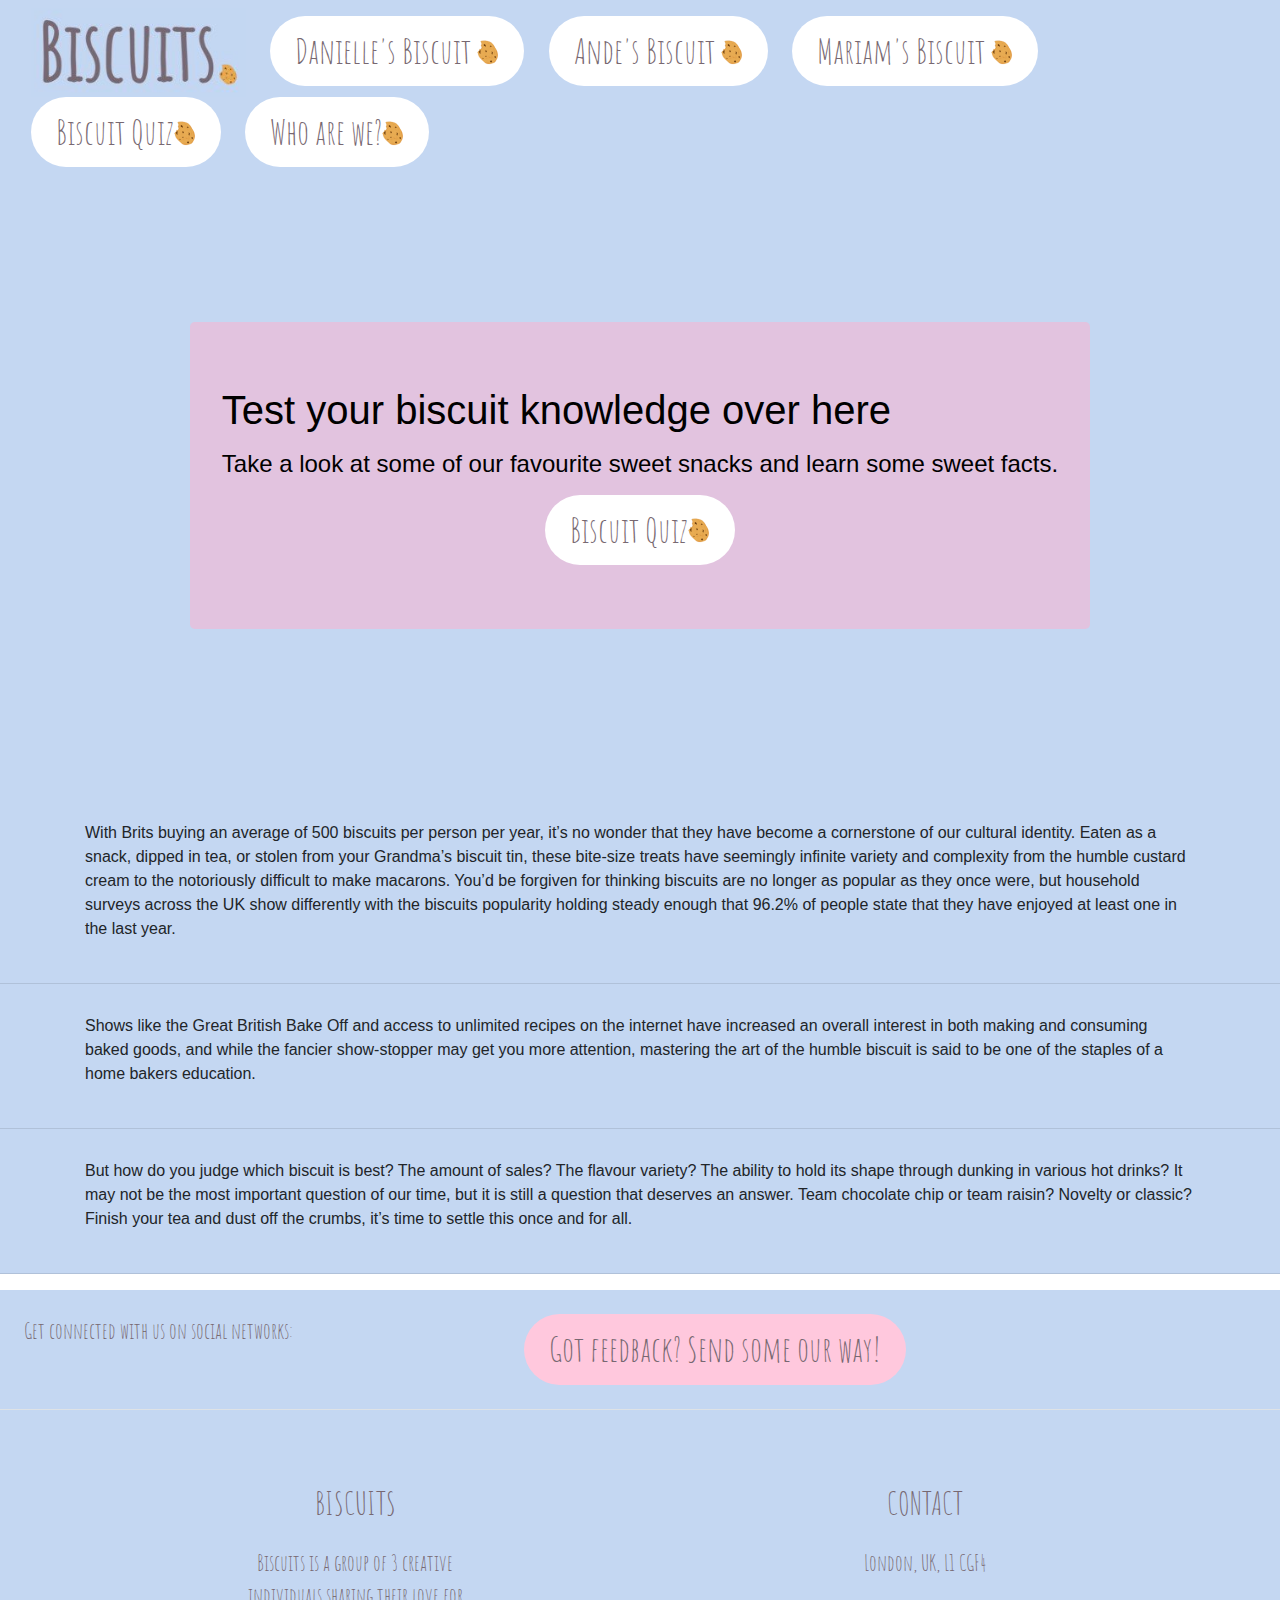
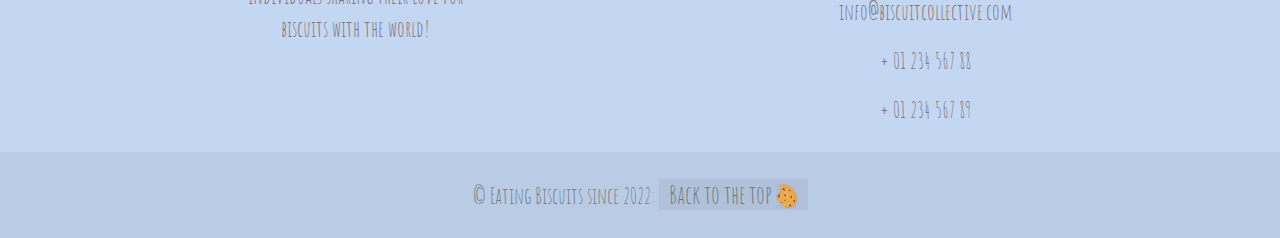
<file: index.html>
<!DOCTYPE html>
<html lang="en">

<head>
      <meta charset="utf-8" />
      <meta http-equiv="X-UA-Compatible" content="IE=edge" />
      <title>Biscuits.</title>
      
    <!-- This adds the little favicon to the tab bar -->
      <link rel="shortcut icon" href="../Images/Logo.png"
      <meta name="description" content="width=device-width, initial-scale=1"/>
      <meta name="viewport" content="width=device-width, initial-scale=1" />
      <link rel="stylesheet" href="index.css"/>

    <!-- External Styling cdn Links -->
      <link rel="preconnect" href="https://fonts.googleapis.com">
      <link rel="preconnect" href="https://fonts.gstatic.com" crossorigin>
      <link href="https://fonts.googleapis.com/css2?family=Amatic+SC&family=Josefin+Slab:wght@500&display=swap" rel="stylesheet">

    <!-- Bootstrap & Font Awesome connection -->
      <link rel="stylesheet" href="https://stackpath.bootstrapcdn.com/bootstrap/4.3.1/css/bootstrap.min.css" integrity="sha384-ggOyR0iXCbMQv3Xipma34MD+dH/1fQ784/j6cY/iJTQUOhcWr7x9JvoRxT2MZw1T" crossorigin="anonymous">
      <link rel="stylesheet" href="https://use.fontawesome.com/releases/v5.8.1/css/all.css" integrity="sha384-50oBUHEmvpQ+1lW4y57PTFmhCaXp0ML5d60M1M7uH2+nqUivzIebhndOJK28anvf" crossorigin="anonymous">
      <script src="https://code.jquery.com/jquery-3.3.1.slim.min.js" integrity="sha384-q8i/X+965DzO0rT7abK41JStQIAqVgRVzpbzo5smXKp4YfRvH+8abtTE1Pi6jizo" crossorigin="anonymous"></script>
      <script src="https://cdn.jsdelivr.net/npm/popper.js@1.14.7/dist/umd/popper.min.js" integrity="sha384-UO2eT0CpHqdSJQ6hJty5KVphtPhzWj9WO1clHTMGa3JDZwrnQq4sF86dIHNDz0W1" crossorigin="anonymous"></script>
</head>

<body>

<header>
    
    <!-- Navigation Bar-->
    <nav class="navbar justify-content-center ">
      <ul class="nav-links">
        <a href="../index.html"><img class="logo" src="../Images/Biscuits-logo.png" alt="Biscuit Logo"></a>
        <a href="../Biscuit1/Biscuit1.html"><button class="button-nav">Danielle's Biscuit <img class ="cookie" src="../Images/Logo.png"></button></a>
        <a href="../Biscuit2/Biscuit2.HTML"><button class="button-nav">Ande's Biscuit <img class ="cookie" src="../Images/Logo.png"></button></a>
        <a href="../Biscuit3/Biscuit3.html"><button class="button-nav">Mariam's Biscuit <img class ="cookie" src="../Images/Logo.png"></button></a>
        <a href="../Biscuit4/Biscuit4.html"><button class="button-nav">Biscuit Quiz<img class ="cookie" src="../Images/Logo.png"></button></a>
        <a href="../MeettheTeam/meettheteam.html"><button class="button-nav">Who are we?<img class ="cookie" src="../Images/Logo.png"></button></a>
      </ul>
    </nav>
  </header>
  
<!-- Note: main is the content of a page different to other pages -->
  <main class="main">

<!-- Jumbotron (landing page & call to action)-->
  <div class="jumbotron-container justify-content-center d-flex align-items-center">
    <div class="jumbotron" id="jumbotron-background">
        <h1 class="mb-3 jumbo-text">Test your biscuit knowledge over here</h1>
        <h4 class="mb-3 jumbo-text">Take a look at some of our favourite sweet snacks and learn some sweet facts.</h4>
        <div class="justify-content-center d-flex align-items-center">
          <a href="../Biscuit4/Biscuit4.html"><button class="button-nav">Biscuit Quiz<img class ="cookie" src="../Images/Logo.png"></button></a>
        </div>
      </div>
    </div>
<!-- Jumbotron -->

<!--TEXT -->
    <div class="container">
      <p>
        With Brits buying an average of 500 biscuits per person per year, it’s 
        no wonder that they have become a cornerstone of our cultural identity. Eaten as a snack, 
        dipped in tea, or stolen from your Grandma’s biscuit tin, these bite-size treats have seemingly 
        infinite variety and complexity from the humble custard cream to the notoriously difficult to make macarons. 
        You’d be forgiven for thinking biscuits are no longer as popular as they once were, but household surveys across 
        the UK show differently with the biscuits popularity holding steady enough that 96.2% of people state that they 
        have enjoyed at least one in the last year. 
      </p>
    </div>
    <hr/>

    <div class="container">
      <p>
        Shows like the Great British Bake Off and access to unlimited recipes on the internet have increased an overall 
        interest in both making and consuming baked goods, and while the fancier show-stopper may get you more attention, 
        mastering the art of the humble biscuit is said to be one of the staples of a home bakers education. 
      </p>
    </div>
    <hr/>

    <div class="container">
      <p>
        But how do you judge which biscuit is best? The amount of sales? The flavour variety? The ability 
        to hold its shape through dunking in various hot drinks? It may not be the most important question of our 
        time, but it is still a question that deserves an answer. Team chocolate chip or team raisin? Novelty or classic? 
        Finish your tea and dust off the crumbs, it’s time to settle this once and for all.
      </p>
    </div>
    <hr/>

    <!--TEXT -->
  
</main>

<!-- Footer START -->
  <footer class="footer text-center text-lg-start text-muted">
     <!-- Section: Social media -->
  <section
  class="footer d-flex justify-content-center justify-content-lg-between p-4 border-bottom">
  <!-- Left -->
  <div class="me-5 d-none d-lg-block">
    <span>Get connected with us on social networks:</span>
  </div>

  <div>
    <a href="../Contact Us/Contactus.html"><button class="contact-button">Got feedback? Send some our way!</button></a>
</div>
  <!-- Left -->

  <!-- Right -->
  <div>
    <a href="" class="me-4 text-reset">
      <i class="fab fa-facebook-f"></i>
    </a>
    <a href="" class="me-4 text-reset">
      <i class="fab fa-twitter"></i>
    </a>
    <a href="" class="me-4 text-reset">
      <i class="fab fa-google"></i>
    </a>
    <a href="" class="me-4 text-reset">
      <i class="fab fa-instagram"></i>
    </a>
    <a href="" class="me-4 text-reset">
      <i class="fab fa-linkedin"></i>
    </a>
    <a href="" class="me-4 text-reset">
      <i class="fab fa-github"></i>
    </a>
  </div>
  <!-- Right -->
</section>
<!-- Section: Social media -->

 <!-- Section: Links  -->
 <section class="footer">
  <div class="container text-center text-md-start mt-5">
    <!-- Grid row -->
    <div class="row mt-3">
      <!-- Grid column -->
      <div class="col-md-3 col-lg-4 col-xl-3 mx-auto mb-4">
        <!-- Content -->
        <h2 class="text-uppercase fw-bold mb-4">
          Biscuits<i class="fas fa-cookie-bite"></i>
        </h2>
        <p>
          Biscuits is a group of 3 creative individuals
          sharing their love for biscuits with the world!
        </p>
      </div>
      <!-- Grid column -->

      <!-- Grid column -->
      <div class="col-md-4 col-lg-3 col-xl-3 mx-auto mb-md-0 mb-4">
        <!-- Links -->
        <h2 class="text-uppercase fw-bold mb-4">
          Contact
        </h2>
        <p><i class="fas fa-home me-3"></i> London, UK, L1 CGF4</p>
        <p>
          <i class="fas fa-envelope me-3"></i>
          info@biscuitcollective.com
        </p>
        <p><i class="fas fa-phone me-3"></i> + 01 234 567 88</p>
        <p><i class="fas fa-print me-3"></i> + 01 234 567 89</p>
      </div>
      
      <!-- Grid column -->
    </div>
    <!-- Grid row -->
  </div>
</section>
<!-- Section: Links  -->

<!-- Copyright -->
<div class="text-center p-4" style="background-color: rgba(0, 0, 0, 0.05);">
  © Eating Biscuits since 2022:
  <a class="text-reset fw-bold" href="#top" style="background-color:rgba(0, 0, 0, 0.05); font-size: 25px;">Back to the top <img src="../Images/Logo.png" alt="Biscuit Logo" style="background-color: rgba(0, 0, 0, 0.01);"></a></a>
</div>
<!-- Copright END -->

<!-- I've rearranged how you've done the end of the containers as the body as 
  the CGF notes show main, footer then body. If you've intentionally done
  it this way though, please feel free to rearrange it back :) -->

</footer>
<!-- FOOTER END -->
</body>
</html>
</file>
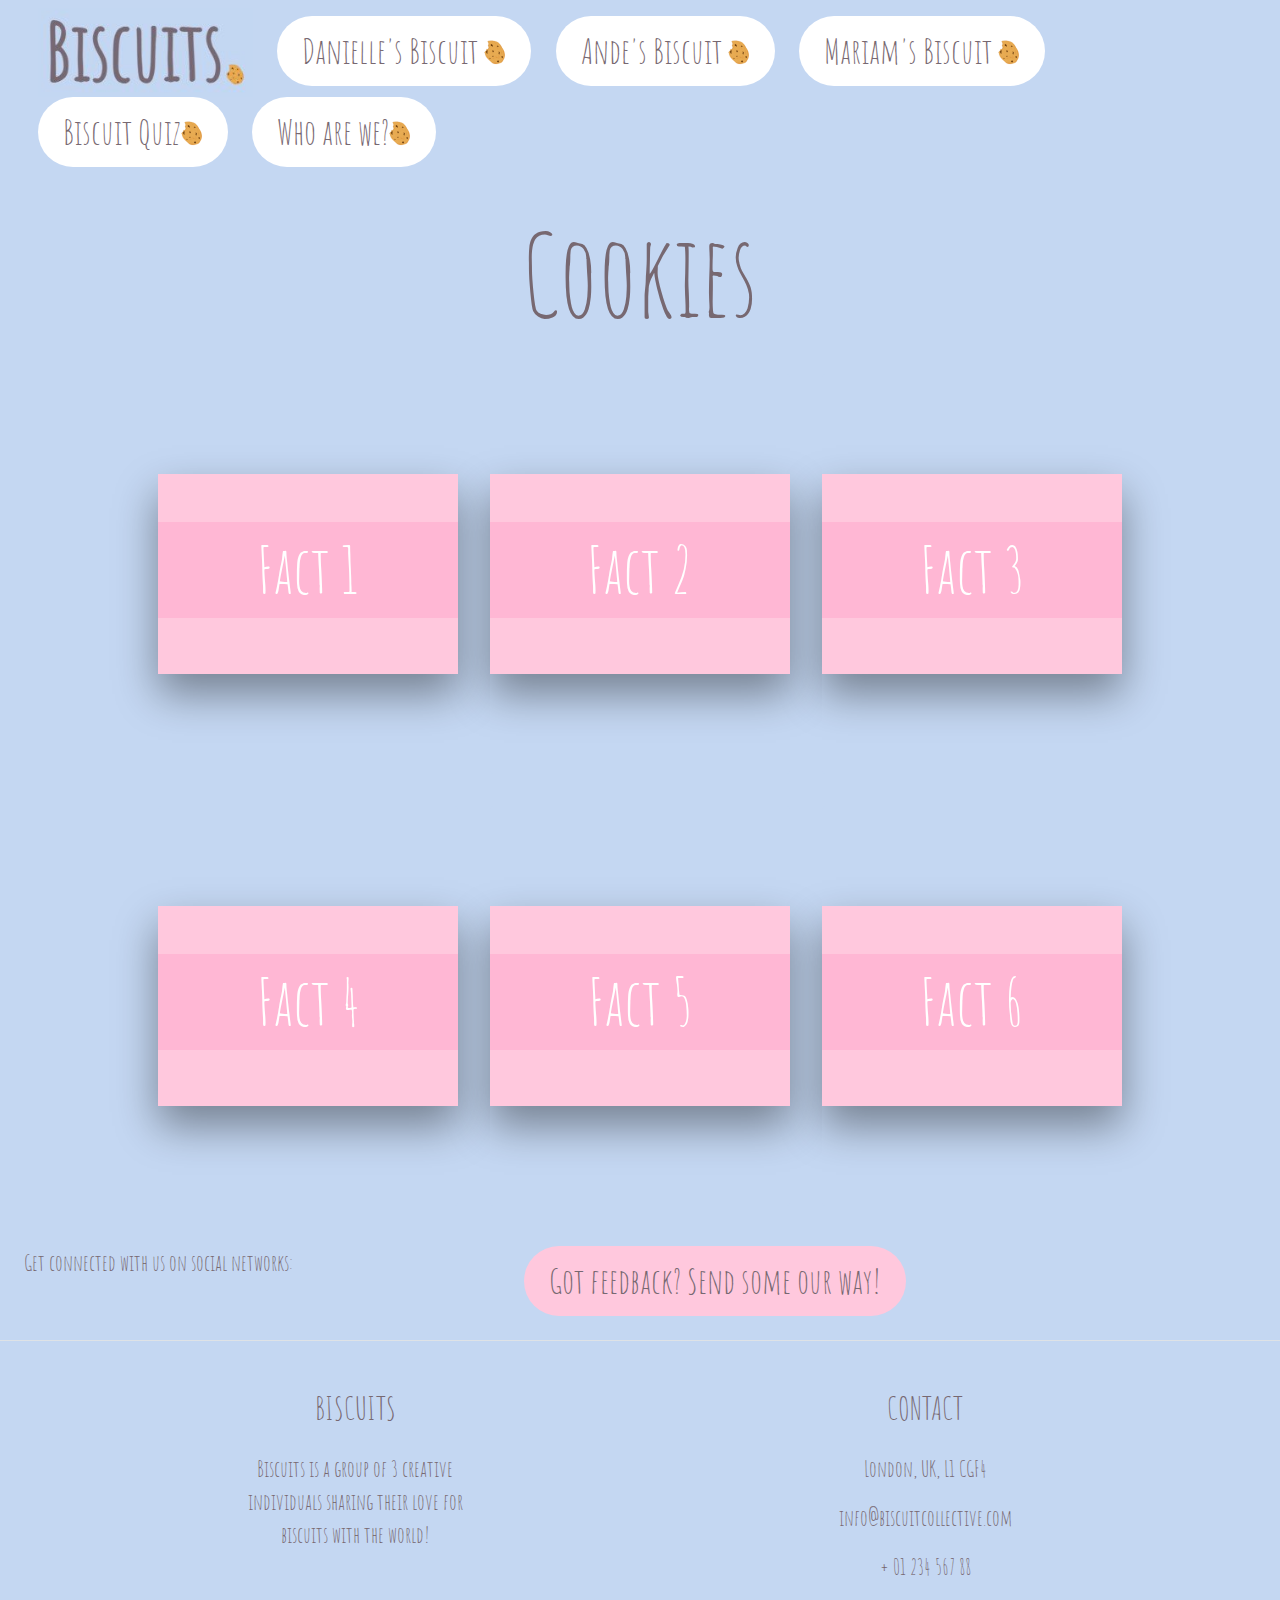
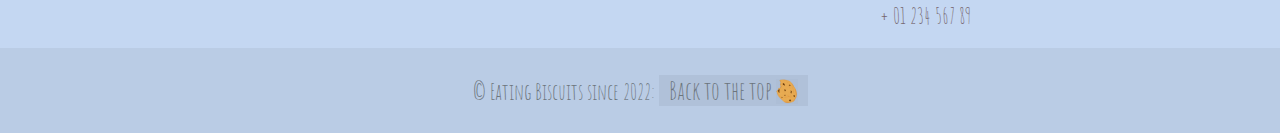
<file: Biscuit1/Biscuit1.html>
<!DOCTYPE html>
<html lang="en">

<head>
        <meta charset="utf-8">
        <meta http-equiv="X-UA-Compatible" content="IE=edge">
        <title>Danielle's Biscuit</title>
        
        <!-- This adds the little favicon to the tab bar -->
      <link rel="shortcut icon" href="../Images/Logo.png"
      <meta name="description" content="width=device-width, initial-scale=1"/>
      <meta name="viewport" content="width=device-width, initial-scale=1" />
      <link rel="stylesheet" href="../Biscuit1/Biscuit1.css"/>

    <!-- External Styling cdn Links -->
      <link rel="preconnect" href="https://fonts.googleapis.com">
      <link rel="preconnect" href="https://fonts.gstatic.com" crossorigin>
      <link href="https://fonts.googleapis.com/css2?family=Amatic+SC&family=Josefin+Slab:wght@500&display=swap" rel="stylesheet">

    <!-- Bootstrap & Font Awesome connection -->
      <link rel="stylesheet" href="https://stackpath.bootstrapcdn.com/bootstrap/4.3.1/css/bootstrap.min.css" integrity="sha384-ggOyR0iXCbMQv3Xipma34MD+dH/1fQ784/j6cY/iJTQUOhcWr7x9JvoRxT2MZw1T" crossorigin="anonymous">
      <link rel="stylesheet" href="https://use.fontawesome.com/releases/v5.8.1/css/all.css" integrity="sha384-50oBUHEmvpQ+1lW4y57PTFmhCaXp0ML5d60M1M7uH2+nqUivzIebhndOJK28anvf" crossorigin="anonymous">
      <script src="https://code.jquery.com/jquery-3.3.1.slim.min.js" integrity="sha384-q8i/X+965DzO0rT7abK41JStQIAqVgRVzpbzo5smXKp4YfRvH+8abtTE1Pi6jizo" crossorigin="anonymous"></script>
      <script src="https://cdn.jsdelivr.net/npm/popper.js@1.14.7/dist/umd/popper.min.js" integrity="sha384-UO2eT0CpHqdSJQ6hJty5KVphtPhzWj9WO1clHTMGa3JDZwrnQq4sF86dIHNDz0W1" crossorigin="anonymous"></script>
</head>

<body>

<header>
     <!-- Navigation Bar-->
     
    <nav class="navbar justify-content-center "> <a name="top"></a>
      <ul class="nav-links">
        <a href="../index.html"><img class="logo" src="../Images/Biscuits-logo.png" alt="Biscuit Logo"></a>
        <a href="../Biscuit1/Biscuit1.html"><button class="button-nav">Danielle's Biscuit <img class ="cookie" src="../Images/Logo.png"></button></a>
        <a href="../Biscuit2/Biscuit2.HTML"><button class="button-nav">Ande's Biscuit <img class ="cookie" src="../Images/Logo.png"></button></a>
        <a href="../Biscuit3/Biscuit3.html"><button class="button-nav">Mariam's Biscuit <img class ="cookie" src="../Images/Logo.png"></button></a>
        <a href="../Biscuit4/Biscuit4.html"><button class="button-nav">Biscuit Quiz<img class ="cookie" src="../Images/Logo.png"></button></a>
        <a href="../MeettheTeam/meettheteam.html"><button class="button-nav">Who are we?<img class ="cookie" src="../Images/Logo.png"></button></a>
      </ul>
    </nav>
    <!-- Navigation Bar-->
</header>

</head>

<main>
  <h1 class="biscuit-title">Cookies</h1>
  <div class="main-flip d-flex p-3 main justify-content-center">
  <!-- FIRST CARD -->
<div class="container-flip">
  <div class="card">
      <div class="slide slide1">
          <div class="content">
              <div class="icon danielle-biscuit1">
                  <p class="card-interior-text" aria-hidden="true">Fact 1</p>
              </div>
          </div>
      </div>
      <div class="slide slide2">
          <div class="content">
              <h3>
                  Pros
              </h3>
              <p>You can heat them up and make the chocolate all gooey</p>
          </div>
      </div>
  </div>
</div>
 <!-- FIRST CARD -->

<div class="card-space"></div>

 <!-- SECOND CARD -->
 <div class="main-flip">
  <div class="container-flip">
    <div class="card">
        <div class="slide slide1">
            <div class="content">
                <div class="icon danielle-biscuit2">
                  <p class="card-interior-text" aria-hidden="true">Fact 2</p>
                </div>
            </div>
        </div>
        <div class="slide slide2">
            <div class="content">
                <h3>
                    Cons
                </h3>
                <p>Sometimes can be too hard</p>
            </div>
        </div>
    </div>
  </div>
  </div>
  <!-- SECOND CARD -->

  <div class="card-space"></div>

  <!-- THIRD CARD -->
 <div class="main-flip">
  <div class="container-flip">
    <div class="card">
        <div class="slide slide1">
            <div class="content">
                <div class="icon danielle-biscuit3">
                  <p class="card-interior-text" aria-hidden="true">Fact 3</p>
                </div>
            </div>
        </div>
        <div class="slide slide2">
            <div class="content">
                <h3>
                    Classic or Novelty
                </h3>
                <p>Classic</p>
            </div>
        </div>
    </div>
  </div>
  </div>
  <!-- THIRD CARD -->
</div>

<div class="main-flip d-flex p-3 main justify-content-center">
  <!-- FOURTH CARD -->
  <div class="container-flip">
    <div class="card">
        <div class="slide slide1">
            <div class="content">
                <div class="icon danielle-biscuit4">
                    <p class="card-interior-text" aria-hidden="true">Fact 4</p>
                </div>
            </div>
        </div>
        <div class="slide slide2">
            <div class="content">
                <h3>
                    Good for Dunking?
                </h3>
                <p>...mmm sometimes</p>
            </div>
        </div>
    </div>
  </div>

   <!-- FOURTH CARD -->
  
  <div class="card-space"></div>
  
   <!-- FIFTH CARD -->
   <div class="main-flip">
    <div class="container-flip">
      <div class="card">
          <div class="slide slide1">
              <div class="content">
                  <div class="icon danielle-biscuit5">
                    <p class="card-interior-text" aria-hidden="true">Fact 5</p>
                  </div>
              </div>
          </div>
          <div class="slide slide2">
              <div class="content">
                  <h3>
                      How Many Can You Eat In One Go?
                  </h3>
                  <p>Too many!</p>
              </div>
          </div>
      </div>
    </div>
    </div>
    <!-- FIFTH CARD -->
  
    <div class="card-space"></div>
  
    <!-- SIXTH CARD -->
   <div class="main-flip">
    <div class="container-flip">
      <div class="card">
          <div class="slide slide1">
              <div class="content">
                  <div class="icon danielle-biscuit6">
                    <p class="card-interior-text" aria-hidden="true">Fact 6</p>
                  </div>
              </div>
          </div>
          <div class="slide slide2">
              <div class="content">
                  <h3>
                      Total Rating
                  </h3>
                  <p>9/10</p>
              </div>
          </div>
      </div>
    </div>
    </div>
    <!-- SIXTH CARD -->
  </div>
  

</main>

<!-- Footer START -->
<footer class="footer text-center text-lg-start text-muted">
  <!-- Section: Social media -->
<section
class="footer d-flex justify-content-center justify-content-lg-between p-4 border-bottom">
<!-- Left -->
<div class="me-5 d-none d-lg-block">
 <span>Get connected with us on social networks:</span>
</div>

<div>
  <a href="../Contact Us/Contactus.html"><button class="contact-button">Got feedback? Send some our way!</button></a>
</div>
<!-- Left -->

<!-- Right -->
<div>
 <a href="" class="me-4 text-reset">
   <i class="fab fa-facebook-f"></i>
 </a>
 <a href="" class="me-4 text-reset">
   <i class="fab fa-twitter"></i>
 </a>
 <a href="" class="me-4 text-reset">
   <i class="fab fa-google"></i>
 </a>
 <a href="" class="me-4 text-reset">
   <i class="fab fa-instagram"></i>
 </a>
 <a href="" class="me-4 text-reset">
   <i class="fab fa-linkedin"></i>
 </a>
 <a href="" class="me-4 text-reset">
   <i class="fab fa-github"></i>
 </a>
</div>
<!-- Right -->
</section>
<!-- Section: Social media -->

<!-- Section: Links  -->
<section class="footer">
<div class="container text-center text-md-start mt-5">
 <!-- Grid row -->
 <div class="row mt-3">
   <!-- Grid column -->
   <div class="col-md-3 col-lg-4 col-xl-3 mx-auto mb-4">
     <!-- Content -->
     <h2 class="text-uppercase fw-bold mb-4">
      Biscuits<i class="fas fa-cookie-bite"></i>
     </h2>
     <p>
      Biscuits is a group of 3 creative individuals
      sharing their love for biscuits with the world!
     </p>
   </div>
   <!-- Grid column -->

   <!-- Grid column -->
   <div class="col-md-4 col-lg-3 col-xl-3 mx-auto mb-md-0 mb-4">
     <!-- Links -->
     <h2 class="text-uppercase fw-bold mb-4">
       Contact
     </h2>
     <p><i class="fas fa-home me-3"></i> London, UK, L1 CGF4</p>
     <p>
       <i class="fas fa-envelope me-3"></i>
       info@biscuitcollective.com
     </p>
     <p><i class="fas fa-phone me-3"></i> + 01 234 567 88</p>
     <p><i class="fas fa-print me-3"></i> + 01 234 567 89</p>
   </div>
   
   <!-- Grid column -->
 </div>
 <!-- Grid row -->
</div>
</section>
<!-- Section: Links  -->

<!-- Copyright -->
<div class="text-center p-4" style="background-color: rgba(0, 0, 0, 0.05);">
  © Eating Biscuits since 2022:
  <a class="text-reset fw-bold" href="#top" style="background-color:rgba(0, 0, 0, 0.05); font-size: 25px;">Back to the top <img src="../Images/Logo.png" alt="Biscuit Logo" style="background-color: rgba(0, 0, 0, 0.01);"></a></a>
</div>
<!-- Copright END -->

</footer>
<!-- FOOTER END -->
  </body>
</html>
</file>
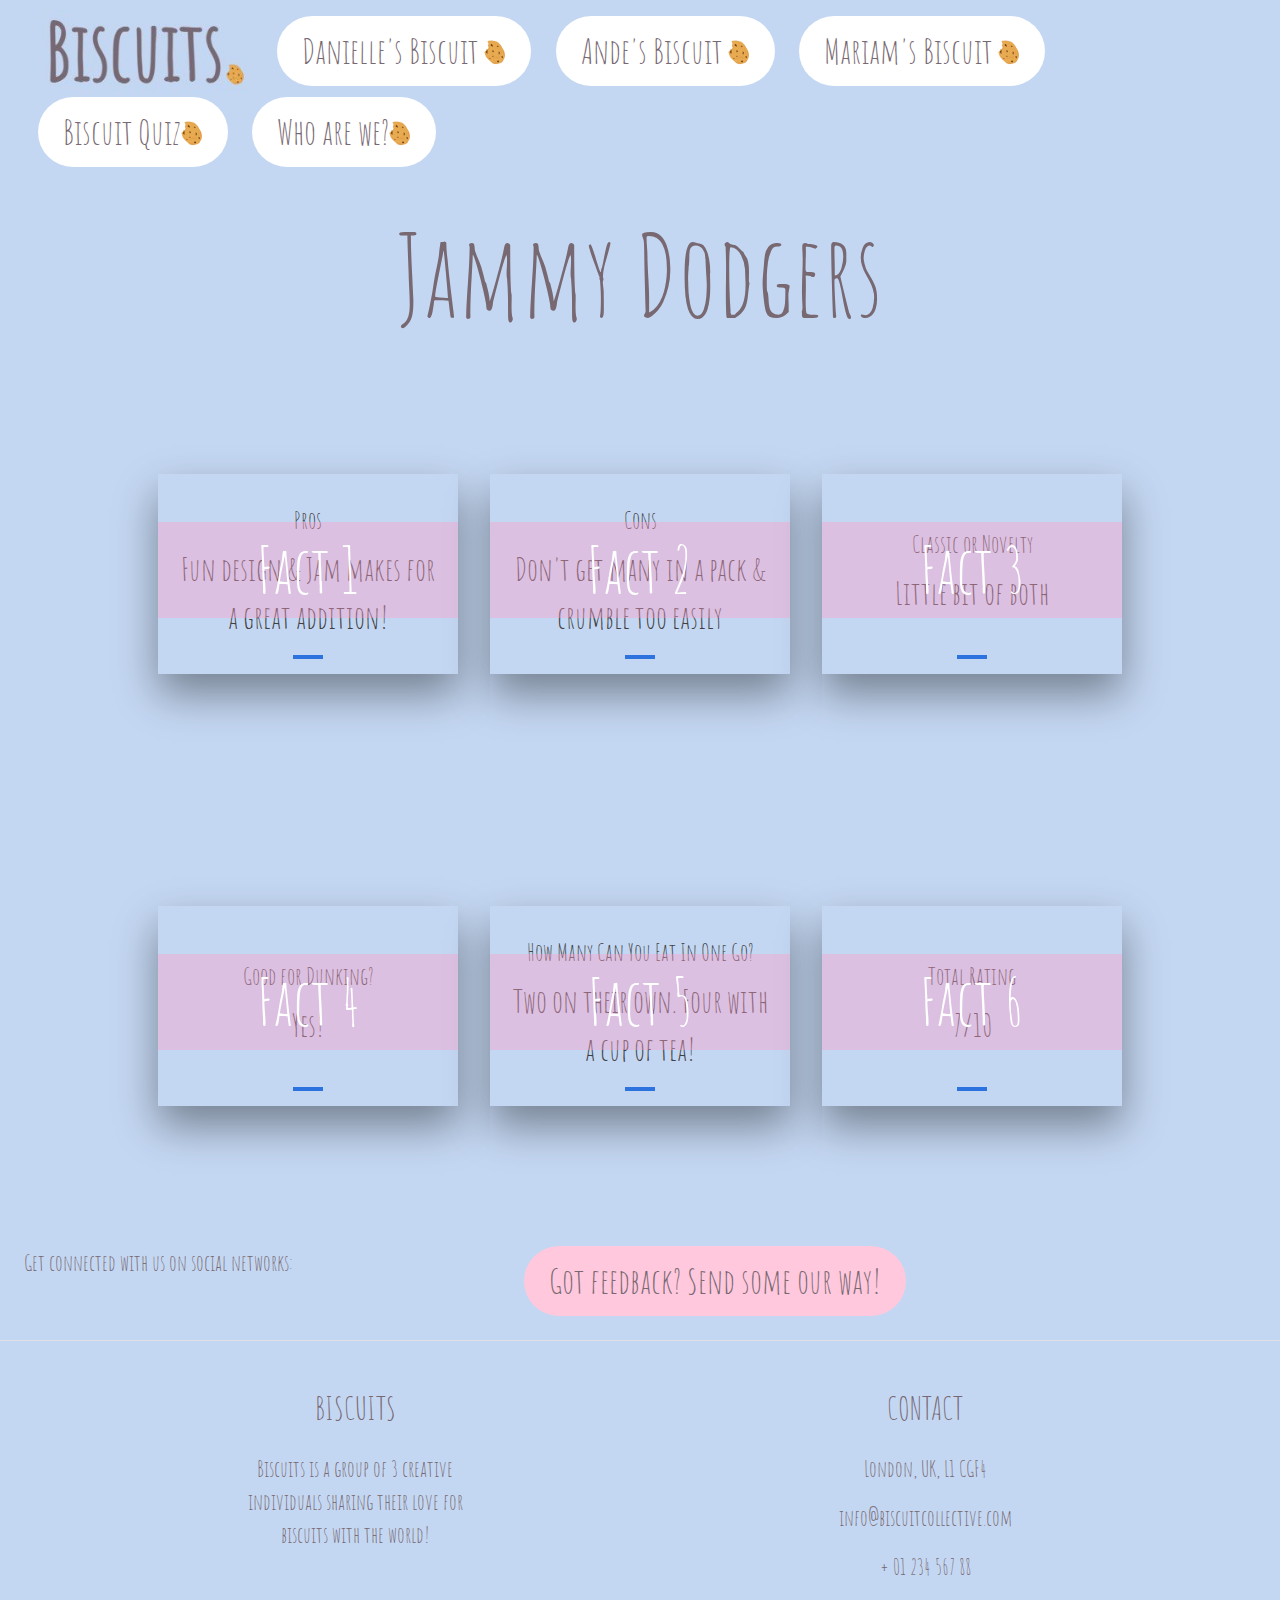
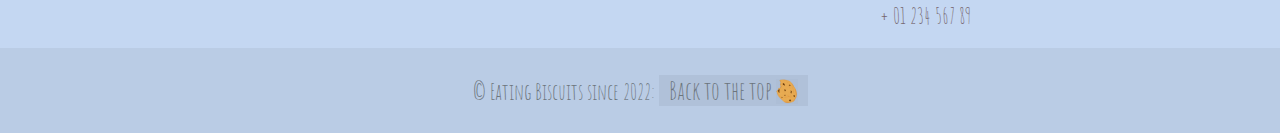
<file: Biscuit2/Biscuit2.HTML>
<!DOCTYPE html>
<html lang="en">

<head>
        <meta charset="utf-8">
        <meta http-equiv="X-UA-Compatible" content="IE=edge">
        <title>Ande's Biscuit</title>
        
        <!-- This adds the little favicon to the tab bar -->
      <link rel="shortcut icon" href="../Images/Logo.png"
      <meta name="description" content="width=device-width, initial-scale=1"/>
      <meta name="viewport" content="width=device-width, initial-scale=1" />
      <link rel="stylesheet" href="../Biscuit1/Biscuit1.css"/>
      <link rel="stylesheet" href="../Biscuit2/Biscuit2.css"/>

    <!-- External Styling cdn Links -->
      <link rel="preconnect" href="https://fonts.googleapis.com">
      <link rel="preconnect" href="https://fonts.gstatic.com" crossorigin>
      <link href="https://fonts.googleapis.com/css2?family=Amatic+SC&family=Josefin+Slab:wght@500&display=swap" rel="stylesheet">

    <!-- Bootstrap & Font Awesome connection -->
      <link rel="stylesheet" href="https://stackpath.bootstrapcdn.com/bootstrap/4.3.1/css/bootstrap.min.css" integrity="sha384-ggOyR0iXCbMQv3Xipma34MD+dH/1fQ784/j6cY/iJTQUOhcWr7x9JvoRxT2MZw1T" crossorigin="anonymous">
      <link rel="stylesheet" href="https://use.fontawesome.com/releases/v5.8.1/css/all.css" integrity="sha384-50oBUHEmvpQ+1lW4y57PTFmhCaXp0ML5d60M1M7uH2+nqUivzIebhndOJK28anvf" crossorigin="anonymous">
      <script src="https://code.jquery.com/jquery-3.3.1.slim.min.js" integrity="sha384-q8i/X+965DzO0rT7abK41JStQIAqVgRVzpbzo5smXKp4YfRvH+8abtTE1Pi6jizo" crossorigin="anonymous"></script>
      <script src="https://cdn.jsdelivr.net/npm/popper.js@1.14.7/dist/umd/popper.min.js" integrity="sha384-UO2eT0CpHqdSJQ6hJty5KVphtPhzWj9WO1clHTMGa3JDZwrnQq4sF86dIHNDz0W1" crossorigin="anonymous"></script>
</head>

<body>

<header>
     <!-- Navigation Bar-->
    <nav class="navbar justify-content-center ">
      <ul class="nav-links">
        <a href="../index.html"><img class="logo" src="../Images/Biscuits-logo.png" alt="Biscuit Logo"></a>
        <a href="../Biscuit1/Biscuit1.html"><button class="button-nav">Danielle's Biscuit <img class ="cookie" src="../Images/Logo.png"></button></a>
        <a href="../Biscuit2/Biscuit2.HTML"><button class="button-nav">Ande's Biscuit <img class ="cookie" src="../Images/Logo.png"></button></a>
        <a href="../Biscuit3/Biscuit3.html"><button class="button-nav">Mariam's Biscuit <img class ="cookie" src="../Images/Logo.png"></button></a>
        <a href="../Biscuit4/Biscuit4.html"><button class="button-nav">Biscuit Quiz<img class ="cookie" src="../Images/Logo.png"></button></a>
        <a href="../MeettheTeam/meettheteam.html"><button class="button-nav">Who are we?<img class ="cookie" src="../Images/Logo.png"></button></a>
      </ul>
    </nav>
    <!-- Navigation Bar-->
</header>

</head>

<main>
  <h1 class="biscuit-title">Jammy Dodgers</h1>
  <div class="main-flip d-flex p-3 main justify-content-center">
  <!-- FIRST CARD -->
<div class="container-flip">
  <div class="card">
      <div class="slide slide1">
          <div class="content">
              <div class="icon jammyd1">
                  <p class="card-interior-text" aria-hidden="true">Fact 1</p>
              </div>
          </div>
      </div>
      <div class="slide slide2">
          <div class="content">
              <h3>
                  Pros
              </h3>
              <p>Fun design & Jam makes for a great addition!</p>
          </div>
      </div>
  </div>
</div>
 <!-- FIRST CARD -->

<div class="card-space"></div>

 <!-- SECOND CARD -->
 <div class="main-flip">
  <div class="container-flip">
    <div class="card">
        <div class="slide slide1">
            <div class="content">
                <div class="icon jammyd2">
                  <p class="card-interior-text" aria-hidden="true">Fact 2</p>
                </div>
            </div>
        </div>
        <div class="slide slide2">
            <div class="content">
                <h3>
                    Cons
                </h3>
                <p>Don't get many in a pack & crumble too easily</p>
            </div>
        </div>
    </div>
  </div>
  </div>
  <!-- SECOND CARD -->

  <div class="card-space"></div>

  <!-- THIRD CARD -->
 <div class="main-flip">
  <div class="container-flip">
    <div class="card">
        <div class="slide slide1">
            <div class="content">
                <div class="icon jammyd3">
                  <p class="card-interior-text" aria-hidden="true">Fact 3</p>
                </div>
            </div>
        </div>
        <div class="slide slide2">
            <div class="content">
                <h3>
                    Classic or Novelty
                </h3>
                <p>Little bit of both</p>
            </div>
        </div>
    </div>
  </div>
  </div>
  <!-- THIRD CARD -->
</div>

<div class="main-flip d-flex p-3 main justify-content-center">
  <!-- FOURTH CARD -->
  <div class="container-flip">
    <div class="card">
        <div class="slide slide1">
            <div class="content">
                <div class="icon jammyd4">
                    <p class="card-interior-text" aria-hidden="true">Fact 4</p>
                </div>
            </div>
        </div>
        <div class="slide slide2">
            <div class="content">
                <h3>
                    Good for Dunking?
                </h3>
                <p>Yes!</p>
            </div>
        </div>
    </div>
  </div>

   <!-- FOURTH CARD -->
  
  <div class="card-space"></div>
  
   <!-- FIFTH CARD -->
   <div class="main-flip">
    <div class="container-flip">
      <div class="card">
          <div class="slide slide1">
              <div class="content">
                  <div class="icon jammyd5">
                    <p class="card-interior-text" aria-hidden="true">Fact 5</p>
                  </div>
              </div>
          </div>
          <div class="slide slide2">
              <div class="content">
                  <h3>
                      How Many Can You Eat In One Go?
                  </h3>
                  <p>Two on their own. Four with a cup of tea!</p>
              </div>
          </div>
      </div>
    </div>
    </div>
    <!-- FIFTH CARD -->
  
    <div class="card-space"></div>
  
    <!-- SIXTH CARD -->
   <div class="main-flip">
    <div class="container-flip">
      <div class="card">
          <div class="slide slide1">
              <div class="content">
                  <div class="icon jammyd6">
                    <p class="card-interior-text" aria-hidden="true">Fact 6</p>
                  </div>
              </div>
          </div>
          <div class="slide slide2">
              <div class="content">
                  <h3>
                      Total Rating
                  </h3>
                  <p>7/10</p>
              </div>
          </div>
      </div>
    </div>
    </div>
    <!-- SIXTH CARD -->
  </div>
  

</main>

<!-- Footer START -->
<footer class="footer text-center text-lg-start text-muted">
  <!-- Section: Social media -->
<section
class="footer d-flex justify-content-center justify-content-lg-between p-4 border-bottom">
<!-- Left -->
<div class="me-5 d-none d-lg-block">
 <span>Get connected with us on social networks:</span>
</div>

<div>
  <a href="../Contact Us/Contactus.html"><button class="contact-button">Got feedback? Send some our way!</button></a>
</div>
<!-- Left -->

<!-- Right -->
<div>
 <a href="" class="me-4 text-reset">
   <i class="fab fa-facebook-f"></i>
 </a>
 <a href="" class="me-4 text-reset">
   <i class="fab fa-twitter"></i>
 </a>
 <a href="" class="me-4 text-reset">
   <i class="fab fa-google"></i>
 </a>
 <a href="" class="me-4 text-reset">
   <i class="fab fa-instagram"></i>
 </a>
 <a href="" class="me-4 text-reset">
   <i class="fab fa-linkedin"></i>
 </a>
 <a href="" class="me-4 text-reset">
   <i class="fab fa-github"></i>
 </a>
</div>
<!-- Right -->
</section>
<!-- Section: Social media -->

<!-- Section: Links  -->
<section class="footer">
<div class="container text-center text-md-start mt-5">
 <!-- Grid row -->
 <div class="row mt-3">
   <!-- Grid column -->
   <div class="col-md-3 col-lg-4 col-xl-3 mx-auto mb-4">
     <!-- Content -->
     <h2 class="text-uppercase fw-bold mb-4">
      Biscuits<i class="fas fa-cookie-bite"></i>
     </h2>
     <p>
      Biscuits is a group of 3 creative individuals
      sharing their love for biscuits with the world!
     </p>
   </div>
   <!-- Grid column -->

   <!-- Grid column -->
   <div class="col-md-4 col-lg-3 col-xl-3 mx-auto mb-md-0 mb-4">
     <!-- Links -->
     <h2 class="text-uppercase fw-bold mb-4">
       Contact
     </h2>
     <p><i class="fas fa-home me-3"></i> London, UK, L1 CGF4</p>
     <p>
       <i class="fas fa-envelope me-3"></i>
       info@biscuitcollective.com
     </p>
     <p><i class="fas fa-phone me-3"></i> + 01 234 567 88</p>
     <p><i class="fas fa-print me-3"></i> + 01 234 567 89</p>
   </div>
   
   <!-- Grid column -->
 </div>
 <!-- Grid row -->
</div>
</section>
<!-- Section: Links  -->

<!-- Copyright -->
<div class="text-center p-4" style="background-color: rgba(0, 0, 0, 0.05);">
  © Eating Biscuits since 2022:
  <a class="text-reset fw-bold" href="#top" style="background-color:rgba(0, 0, 0, 0.05); font-size: 25px;">Back to the top <img src="../Images/Logo.png" alt="Biscuit Logo" style="background-color: rgba(0, 0, 0, 0.01);"></a></a>
</div>
<!-- Copright END -->

</footer>
<!-- FOOTER END -->
  </body>
</html>
</file>
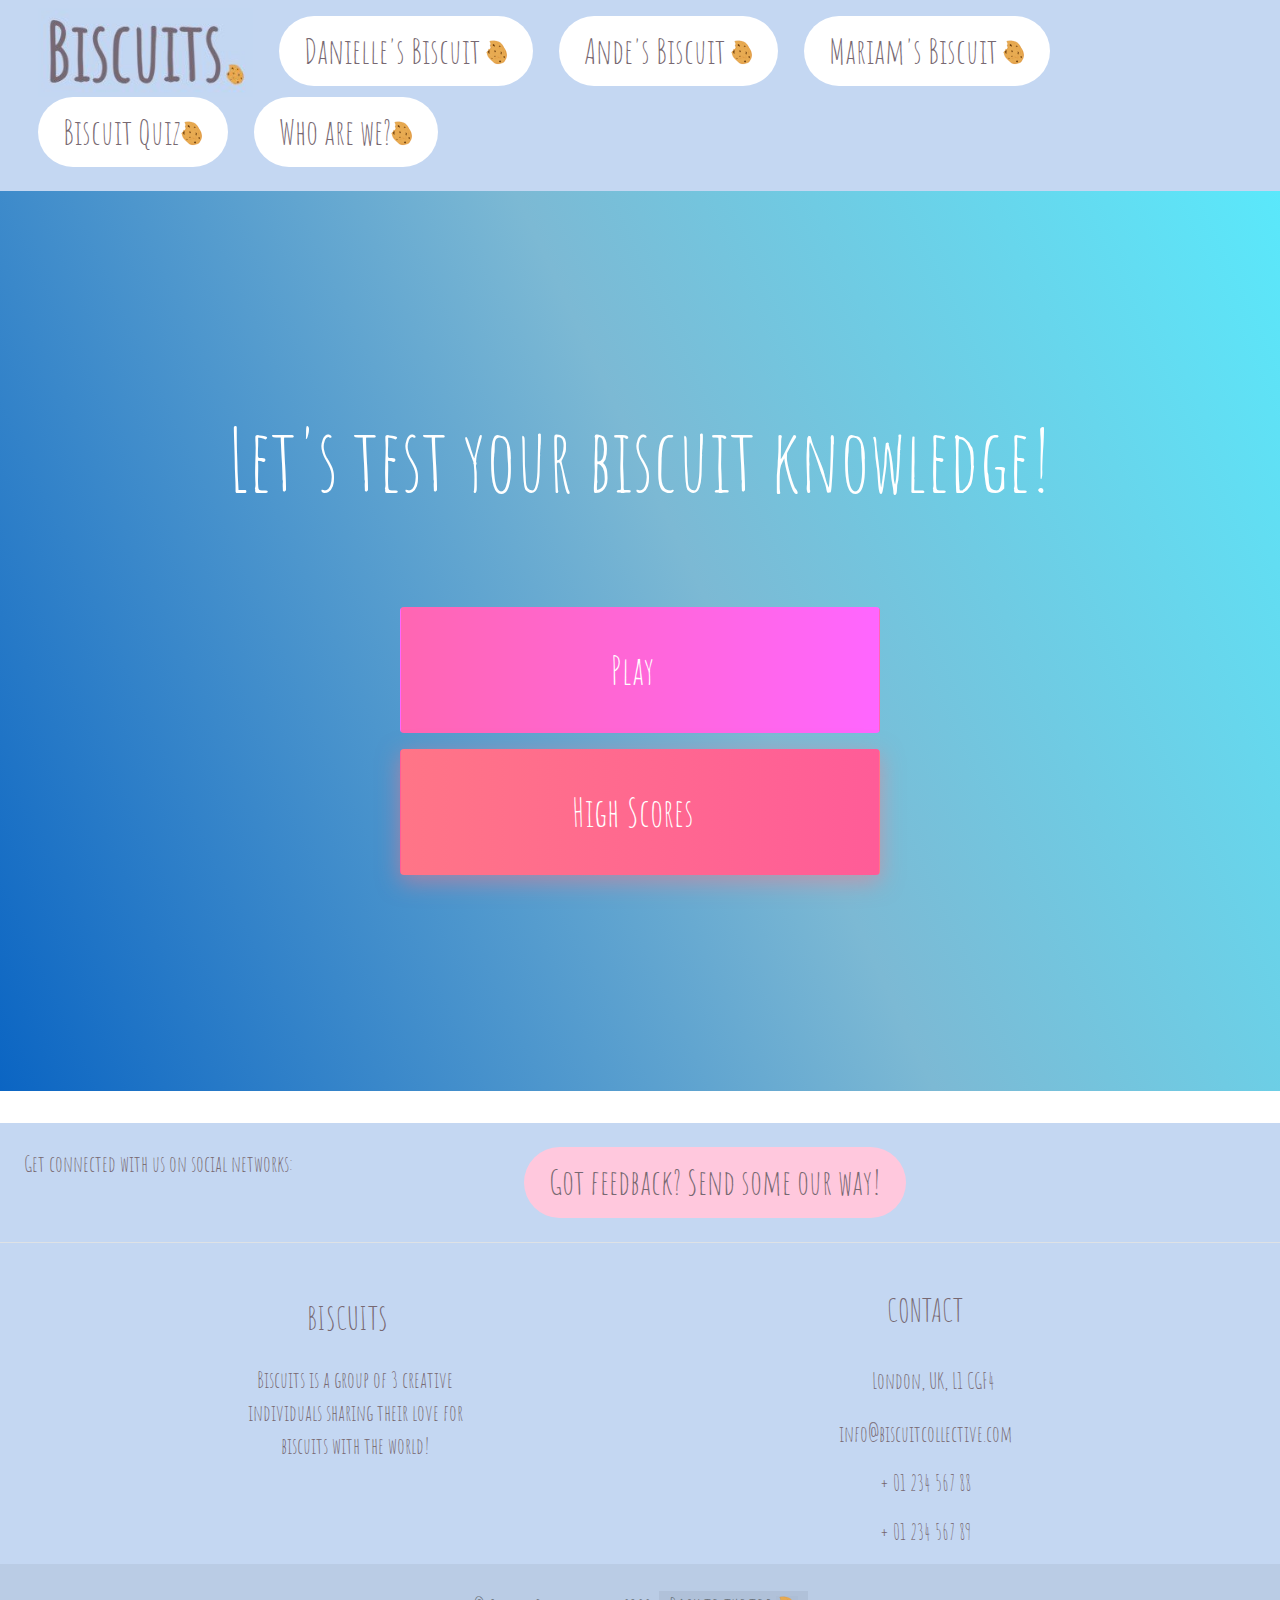
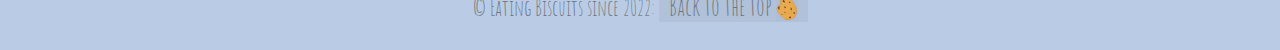
<file: Biscuit4/Biscuit4.html>
<!DOCTYPE html>
<html lang="en">
<!-- QUIZ PAGE 1 -->
<html>
<head>
        <meta charset="utf-8">
        <meta http-equiv="X-UA-Compatible" content="IE=edge">
        <title>Biscuits Test</title>

      <!-- This adds the little favicon to the tab bar -->
      <link rel="shortcut icon" href="../Images/Logo.png"
      <meta name="description" content="width=device-width, initial-scale=1"/>
      <meta name="viewport" content="width=device-width, initial-scale=1" />
      <link rel="stylesheet" href="../Biscuit4/Biscuit4.css"/>

    <!-- External Styling cdn Links -->
      <link rel="preconnect" href="https://fonts.googleapis.com">
      <link rel="preconnect" href="https://fonts.gstatic.com" crossorigin>
      <link href="https://fonts.googleapis.com/css2?family=Amatic+SC&family=Josefin+Slab:wght@500&display=swap" rel="stylesheet">

    <!-- Bootstrap & Font Awesome connection -->
      <link rel="stylesheet" href="https://stackpath.bootstrapcdn.com/bootstrap/4.3.1/css/bootstrap.min.css" integrity="sha384-ggOyR0iXCbMQv3Xipma34MD+dH/1fQ784/j6cY/iJTQUOhcWr7x9JvoRxT2MZw1T" crossorigin="anonymous">
      <link rel="stylesheet" href="https://use.fontawesome.com/releases/v5.8.1/css/all.css" integrity="sha384-50oBUHEmvpQ+1lW4y57PTFmhCaXp0ML5d60M1M7uH2+nqUivzIebhndOJK28anvf" crossorigin="anonymous">
      <script src="https://code.jquery.com/jquery-3.3.1.slim.min.js" integrity="sha384-q8i/X+965DzO0rT7abK41JStQIAqVgRVzpbzo5smXKp4YfRvH+8abtTE1Pi6jizo" crossorigin="anonymous"></script>
      <script src="https://cdn.jsdelivr.net/npm/popper.js@1.14.7/dist/umd/popper.min.js" integrity="sha384-UO2eT0CpHqdSJQ6hJty5KVphtPhzWj9WO1clHTMGa3JDZwrnQq4sF86dIHNDz0W1" crossorigin="anonymous"></script>
</head>

<body>

<header>
    <!-- Navigation Bar-->
    <nav class="navbar justify-content-center ">
      <ul class="nav-links">
        <a href="../index.html"><img class="logo" src="../Images/Biscuits-logo.png" alt="Biscuit Logo"></a>
        <a href="../Biscuit1/Biscuit1.html"><button class="button-nav">Danielle's Biscuit <img class ="cookie" src="../Images/Logo.png"></button></a>
        <a href="../Biscuit2/Biscuit2.HTML"><button class="button-nav">Ande's Biscuit <img class ="cookie" src="../Images/Logo.png"></button></a>
        <a href="../Biscuit3/Biscuit3.html"><button class="button-nav">Mariam's Biscuit <img class ="cookie" src="../Images/Logo.png"></button></a>
        <a href="../Biscuit4/Biscuit4.html"><button class="button-nav">Biscuit Quiz<img class ="cookie" src="../Images/Logo.png"></button></a>
        <a href="../MeettheTeam/meettheteam.html"><button class="button-nav">Who are we?<img class ="cookie" src="../Images/Logo.png"></button></a>
      </ul>
    </nav>
    <!-- Navigation Bar-->
</header>
        
<main>
  <!-- Quiz made following Brian Desig's video [https://www.youtube.com/watch?v=f4fB9Xg2JEY] -->
        <div class="biscuit-quiz">
          <div class="quiz-container">
          <div id="home" class="flex-column flex-center">
              <h1 class="h1-quiz">Let's test your biscuit knowledge!</h1>
              <a href="./game.html" class="btn">Play<i class="fas fa-cookie-bite"></i></a>
              <a href="./highscores.html" id="highscore-btn" class="btn">High Scores <i class="fas fa-crown"></i></a>
              
              </div>
            </div>
        </div>

</main>


<!-- Footer START -->
<footer class="footer text-center text-lg-start text-muted">
  <!-- Section: Social media -->
<section
class="footer d-flex justify-content-center justify-content-lg-between p-4 border-bottom">
<!-- Left -->
<div class="me-5 d-none d-lg-block">
 <span>Get connected with us on social networks:</span>
</div>

<div>
  <a href="../Contact Us/Contactus.html"><button class="contact-button">Got feedback? Send some our way!</button></a>
</div>

<!-- Left -->

<!-- Right -->
<div>
 <a href="" class="me-4 text-reset">
   <i class="fab fa-facebook-f"></i>
 </a>
 <a href="" class="me-4 text-reset">
   <i class="fab fa-twitter"></i>
 </a>
 <a href="" class="me-4 text-reset">
   <i class="fab fa-google"></i>
 </a>
 <a href="" class="me-4 text-reset">
   <i class="fab fa-instagram"></i>
 </a>
 <a href="" class="me-4 text-reset">
   <i class="fab fa-linkedin"></i>
 </a>
 <a href="" class="me-4 text-reset">
   <i class="fab fa-github"></i>
 </a>
</div>
<!-- Right -->
</section>
<!-- Section: Social media -->

<!-- Section: Links  -->
<section class="footer">
<div class="container text-center text-md-start mt-5">
 <!-- Grid row -->
 <div class="row mt-3">
   <!-- Grid column -->
   <div class="col-md-3 col-lg-4 col-xl-3 mx-auto mb-4">
     <!-- Content -->
     <h2 class="text-uppercase fw-bold mb-4">
      Biscuits<i class="fas fa-cookie-bite"></i>
     </h2>
     <p>
      Biscuits is a group of 3 creative individuals
      sharing their love for biscuits with the world!
     </p>
   </div>
   <!-- Grid column -->

   <!-- Grid column -->
   <div class="col-md-4 col-lg-3 col-xl-3 mx-auto mb-md-0 mb-4">
     <!-- Links -->
     <h2 class="text-uppercase fw-bold mb-4">
       Contact
     </h2>
     <p><i class="fas fa-home me-3"></i> London, UK, L1 CGF4</p>
     <p>
       <i class="fas fa-envelope me-3"></i>
       info@biscuitcollective.com
     </p>
     <p><i class="fas fa-phone me-3"></i> + 01 234 567 88</p>
     <p><i class="fas fa-print me-3"></i> + 01 234 567 89</p>
   </div>
   
   <!-- Grid column -->
 </div>
 <!-- Grid row -->
</div>
</section>
<!-- Section: Links  -->

<!-- Copyright -->
<div class="text-center p-4" style="background-color: rgba(0, 0, 0, 0.05);">
  © Eating Biscuits since 2022:
  <a class="text-reset fw-bold" href="#top" style="background-color:rgba(0, 0, 0, 0.05); font-size: 25px;">Back to the top <img src="../Images/Logo.png" alt="Biscuit Logo" style="background-color: rgba(0, 0, 0, 0.01);"></a></a>
</div>
<!-- Copright END -->

</footer>
<!-- FOOTER END -->
  </body>
</html>
</file>
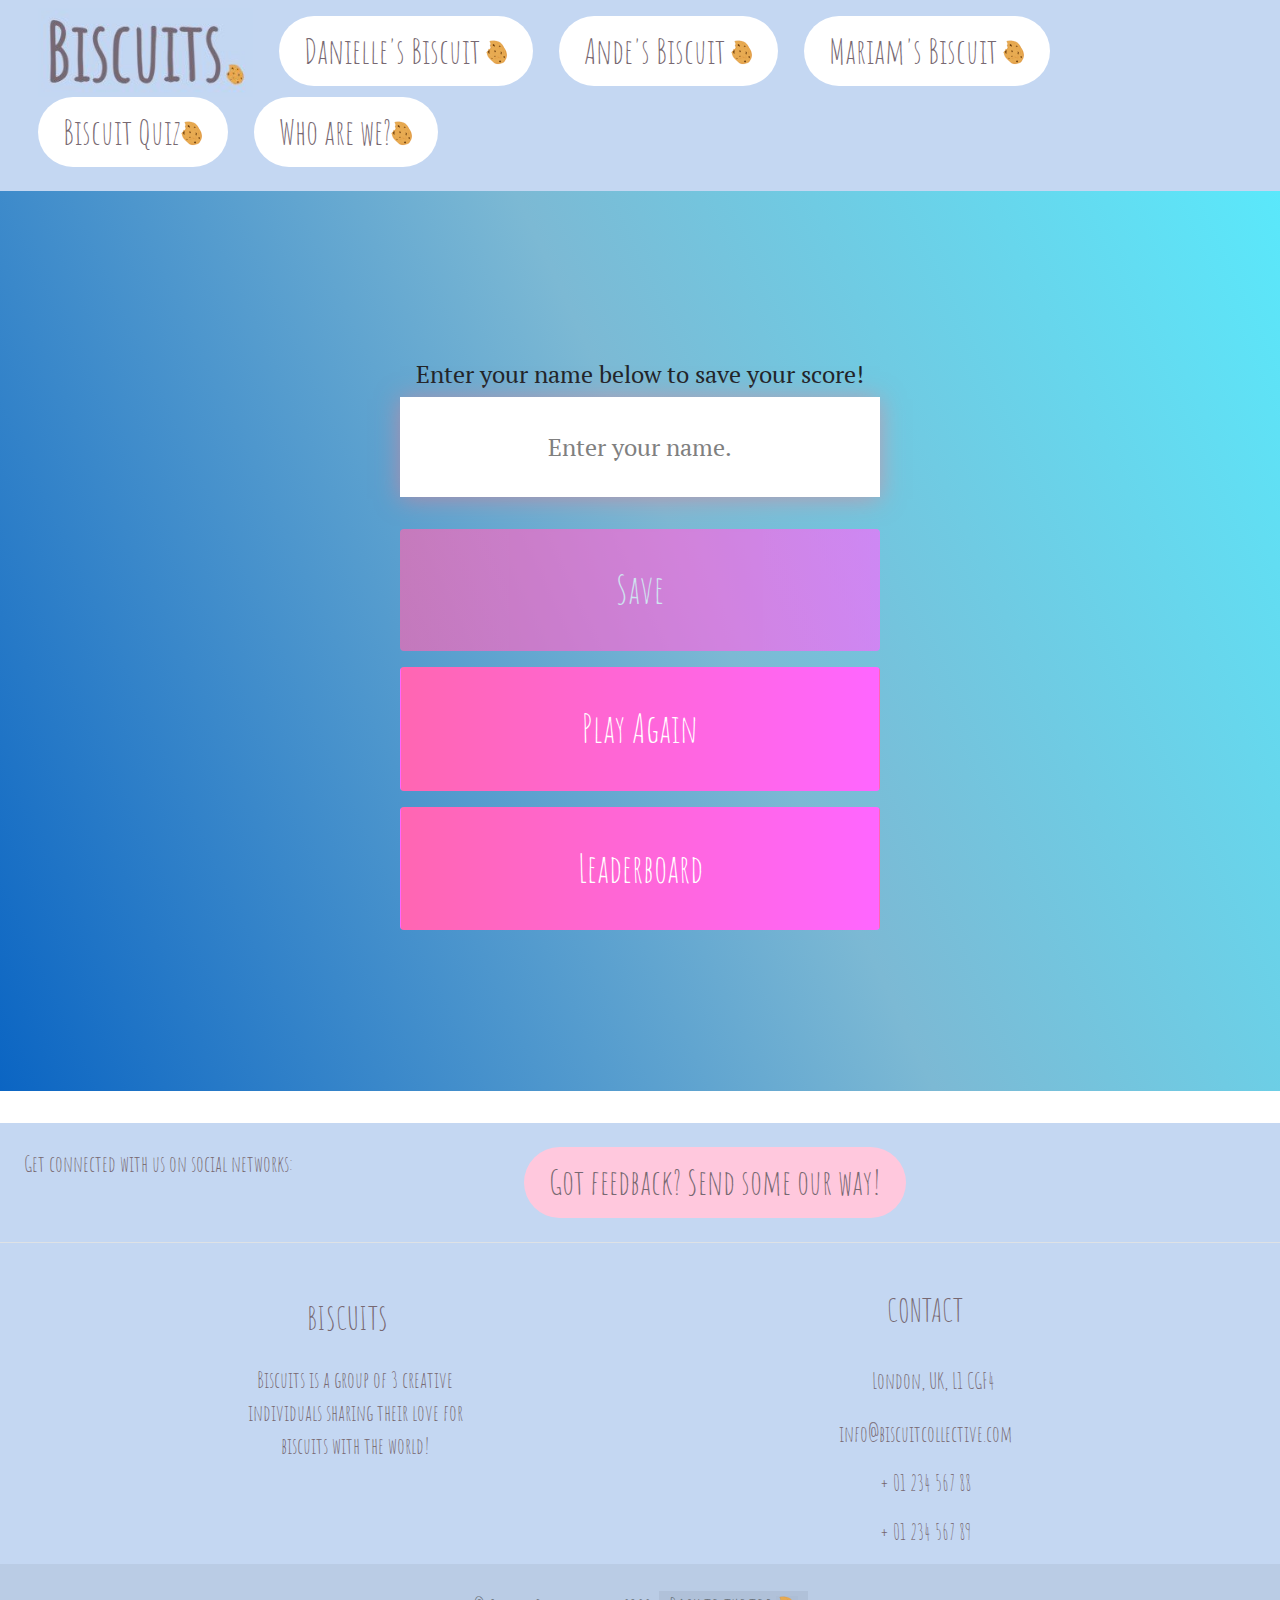
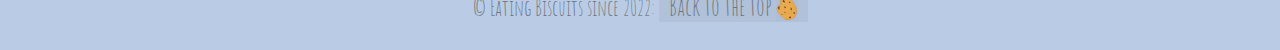
<file: Biscuit4/end.html>
<!DOCTYPE html>
<html lang="en">
<!-- GAME PAGE -->
<html>
<head>
        <meta charset="utf-8">
        <meta http-equiv="X-UA-Compatible" content="IE=edge">
        <title>Well done!</title>

      <!-- This adds the little favicon to the tab bar -->
      <link rel="shortcut icon" href="../Images/Logo.png"
      <meta name="description" content="width=device-width, initial-scale=1"/>
      <meta name="viewport" content="width=device-width, initial-scale=1" />
      <link rel="stylesheet" href="./Biscuit4.css"/>

    <!-- External Styling cdn Links -->
      <link rel="preconnect" href="https://fonts.googleapis.com">
      <link rel="preconnect" href="https://fonts.gstatic.com" crossorigin>
      <link href="https://fonts.googleapis.com/css2?family=Amatic+SC&family=Josefin+Slab:wght@500&display=swap" rel="stylesheet">

    <!-- Bootstrap & Font Awesome connection -->
      <link rel="stylesheet" href="https://stackpath.bootstrapcdn.com/bootstrap/4.3.1/css/bootstrap.min.css" integrity="sha384-ggOyR0iXCbMQv3Xipma34MD+dH/1fQ784/j6cY/iJTQUOhcWr7x9JvoRxT2MZw1T" crossorigin="anonymous">
      <link rel="stylesheet" href="https://use.fontawesome.com/releases/v5.8.1/css/all.css" integrity="sha384-50oBUHEmvpQ+1lW4y57PTFmhCaXp0ML5d60M1M7uH2+nqUivzIebhndOJK28anvf" crossorigin="anonymous">
      <script src="https://code.jquery.com/jquery-3.3.1.slim.min.js" integrity="sha384-q8i/X+965DzO0rT7abK41JStQIAqVgRVzpbzo5smXKp4YfRvH+8abtTE1Pi6jizo" crossorigin="anonymous"></script>
      <script src="https://cdn.jsdelivr.net/npm/popper.js@1.14.7/dist/umd/popper.min.js" integrity="sha384-UO2eT0CpHqdSJQ6hJty5KVphtPhzWj9WO1clHTMGa3JDZwrnQq4sF86dIHNDz0W1" crossorigin="anonymous"></script>
</head>

<body>

<header>
    <!-- Navigation Bar-->
    <nav class="navbar justify-content-center ">
      <ul class="nav-links">
        <a href="../index.html"><img class="logo" src="../Images/Biscuits-logo.png" alt="Biscuit Logo"></a>
        <a href="../Biscuit1/Biscuit1.html"><button class="button-nav">Danielle's Biscuit <img class ="cookie" src="../Images/Logo.png"></button></a>
        <a href="../Biscuit2/Biscuit2.HTML"><button class="button-nav">Ande's Biscuit <img class ="cookie" src="../Images/Logo.png"></button></a>
        <a href="../Biscuit3/Biscuit3.html"><button class="button-nav">Mariam's Biscuit <img class ="cookie" src="../Images/Logo.png"></button></a>
        <a href="../Biscuit4/Biscuit4.html"><button class="button-nav">Biscuit Quiz<img class ="cookie" src="../Images/Logo.png"></button></a>
        <a href="../MeettheTeam/meettheteam.html"><button class="button-nav">Who are we?<img class ="cookie" src="../Images/Logo.png"></button></a>
      </ul>
    </nav>
    <!-- Navigation Bar-->
</header>
        
<main>
<!-- END SCORE -->
<div class="biscuit-quiz">
    <div class="quiz-container">
        <div id="end" class="flex-center flex-column">
            <h1 id="finalScore">0</h1>
            <form class="end-form-container">
                <h2 id="end-text">Enter your name below to save your score!</h2>
                <input type="text" name="name" id="username" placeholder="Enter your name.">
                <a><button class="btn" id="saveScoreBtn" type="submit" onclick="saveHighScore(event)" disabled >Save</button></a>
            </form>
            <a href="./game.html" class="btn">Play Again</a>
            <a href="../Biscuit4/highscores.html" class="btn">Leaderboard</a>
        </div>
    </div>
</div>

<!-- TO LINK TO THE JS FOR THE GAME TO WORK -->
<script src="../Biscuit4/end.js"></script>


<!-- END SCORE -->
</main>

<!-- Footer START -->
<footer class="footer text-center text-lg-start text-muted">
  <!-- Section: Social media -->
<section
class="footer d-flex justify-content-center justify-content-lg-between p-4 border-bottom">
<!-- Left -->
<div class="me-5 d-none d-lg-block">
 <span>Get connected with us on social networks:</span>
</div>

<div>
  <a href="../Contact Us/Contactus.html"><button class="contact-button">Got feedback? Send some our way!</button></a>
</div>

<!-- Left -->

<!-- Right -->
<div>
 <a href="" class="me-4 text-reset">
   <i class="fab fa-facebook-f"></i>
 </a>
 <a href="" class="me-4 text-reset">
   <i class="fab fa-twitter"></i>
 </a>
 <a href="" class="me-4 text-reset">
   <i class="fab fa-google"></i>
 </a>
 <a href="" class="me-4 text-reset">
   <i class="fab fa-instagram"></i>
 </a>
 <a href="" class="me-4 text-reset">
   <i class="fab fa-linkedin"></i>
 </a>
 <a href="" class="me-4 text-reset">
   <i class="fab fa-github"></i>
 </a>
</div>
<!-- Right -->
</section>
<!-- Section: Social media -->

<!-- Section: Links  -->
<section class="footer">
<div class="container text-center text-md-start mt-5">
 <!-- Grid row -->
 <div class="row mt-3">
   <!-- Grid column -->
   <div class="col-md-3 col-lg-4 col-xl-3 mx-auto mb-4">
     <!-- Content -->
     <h2 class="text-uppercase fw-bold mb-4">
      Biscuits<i class="fas fa-cookie-bite"></i>
     </h2>
     <p>
      Biscuits is a group of 3 creative individuals
      sharing their love for biscuits with the world!
     </p>
   </div>
   <!-- Grid column -->

   <!-- Grid column -->
   <div class="col-md-4 col-lg-3 col-xl-3 mx-auto mb-md-0 mb-4">
     <!-- Links -->
     <h2 class="text-uppercase fw-bold mb-4">
       Contact
     </h2>
     <p><i class="fas fa-home me-3"></i> London, UK, L1 CGF4</p>
     <p>
       <i class="fas fa-envelope me-3"></i>
       info@biscuitcollective.com
     </p>
     <p><i class="fas fa-phone me-3"></i> + 01 234 567 88</p>
     <p><i class="fas fa-print me-3"></i> + 01 234 567 89</p>
   </div>
   
   <!-- Grid column -->
 </div>
 <!-- Grid row -->
</div>
</section>
<!-- Section: Links  -->

<!-- Copyright -->
<div class="text-center p-4" style="background-color: rgba(0, 0, 0, 0.05);">
  © Eating Biscuits since 2022:
  <a class="text-reset fw-bold" href="#top" style="background-color:rgba(0, 0, 0, 0.05); font-size: 25px;">Back to the top <img src="../Images/Logo.png" alt="Biscuit Logo" style="background-color: rgba(0, 0, 0, 0.01);"></a></a>
</div>
<!-- Copright END -->

</footer>
<!-- FOOTER END -->
  </body>
</html>
</file>
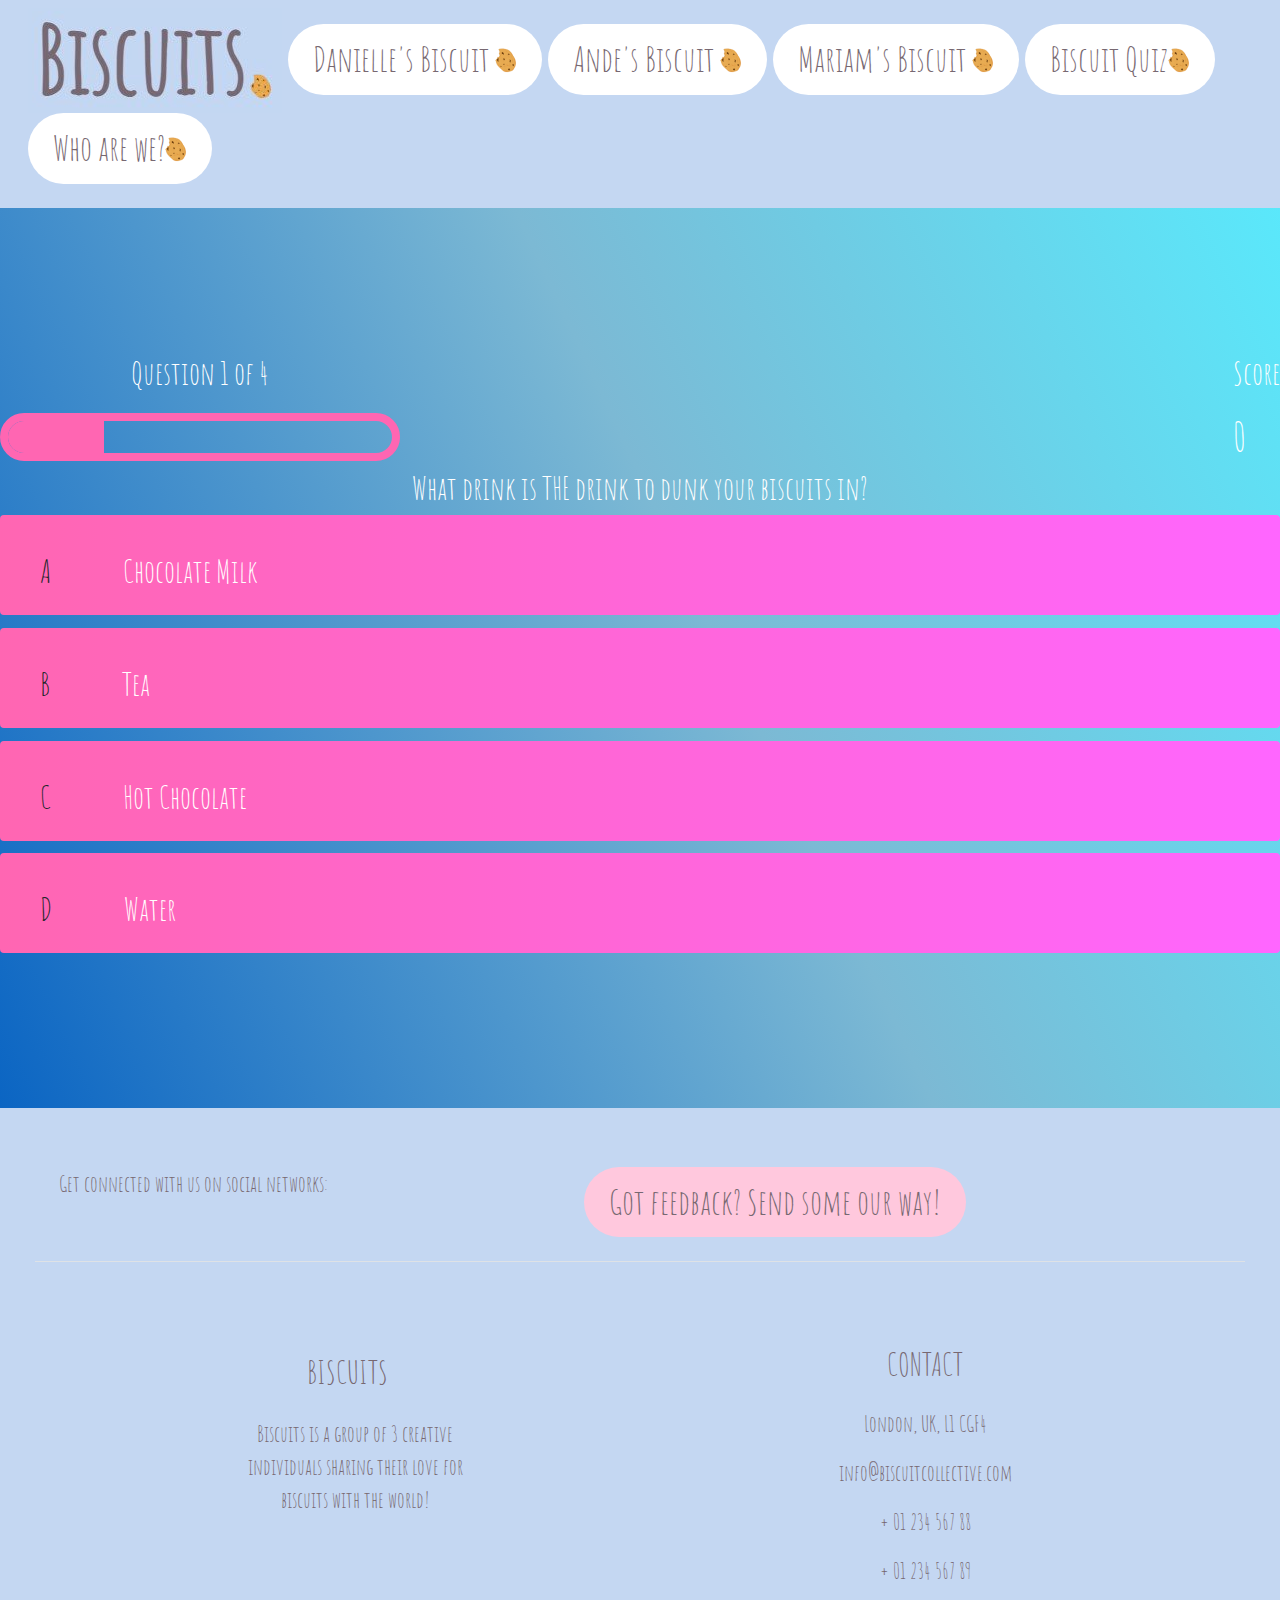
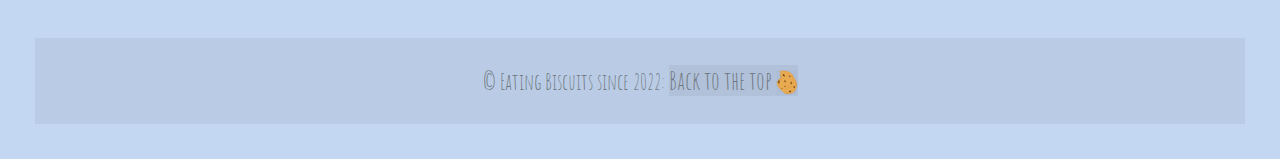
<file: Biscuit4/game.html>
<!DOCTYPE html>
<html lang="en">
<!-- GAME PAGE -->
<html>
<head>
        <meta charset="utf-8">
        <meta http-equiv="X-UA-Compatible" content="IE=edge">
        <title>Biscuits Quiz</title>

      <!-- This adds the little favicon to the tab bar -->
      <link rel="shortcut icon" href="../Images/Logo.png"
      <meta name="description" content="width=device-width, initial-scale=1"/>
      <meta name="viewport" content="width=device-width, initial-scale=1" />
      <link rel="stylesheet" href="../Biscuit4/game.css"/>

    <!-- External Styling cdn Links -->
      <link rel="preconnect" href="https://fonts.googleapis.com">
      <link rel="preconnect" href="https://fonts.gstatic.com" crossorigin>
      <link href="https://fonts.googleapis.com/css2?family=Amatic+SC&family=Josefin+Slab:wght@500&display=swap" rel="stylesheet">

    <!-- Bootstrap & Font Awesome connection -->
      <link rel="stylesheet" href="https://stackpath.bootstrapcdn.com/bootstrap/4.3.1/css/bootstrap.min.css" integrity="sha384-ggOyR0iXCbMQv3Xipma34MD+dH/1fQ784/j6cY/iJTQUOhcWr7x9JvoRxT2MZw1T" crossorigin="anonymous">
      <link rel="stylesheet" href="https://use.fontawesome.com/releases/v5.8.1/css/all.css" integrity="sha384-50oBUHEmvpQ+1lW4y57PTFmhCaXp0ML5d60M1M7uH2+nqUivzIebhndOJK28anvf" crossorigin="anonymous">
      <script src="https://code.jquery.com/jquery-3.3.1.slim.min.js" integrity="sha384-q8i/X+965DzO0rT7abK41JStQIAqVgRVzpbzo5smXKp4YfRvH+8abtTE1Pi6jizo" crossorigin="anonymous"></script>
      <script src="https://cdn.jsdelivr.net/npm/popper.js@1.14.7/dist/umd/popper.min.js" integrity="sha384-UO2eT0CpHqdSJQ6hJty5KVphtPhzWj9WO1clHTMGa3JDZwrnQq4sF86dIHNDz0W1" crossorigin="anonymous"></script>
</head>

<body>

<header>
    <!-- Navigation Bar-->
    <nav class="navbar justify-content-center ">
      <ul class="nav-links">
        <a href="../index.html"><img class="logo" src="../Images/Biscuits-logo.png" alt="Biscuit Logo"></a>
        <a href="../Biscuit1/Biscuit1.html"><button class="button-nav">Danielle's Biscuit <img class ="cookie" src="../Images/Logo.png"></button></a>
        <a href="../Biscuit2/Biscuit2.HTML"><button class="button-nav">Ande's Biscuit <img class ="cookie" src="../Images/Logo.png"></button></a>
        <a href="../Biscuit3/Biscuit3.html"><button class="button-nav">Mariam's Biscuit <img class ="cookie" src="../Images/Logo.png"></button></a>
        <a href="../Biscuit4/Biscuit4.html"><button class="button-nav">Biscuit Quiz<img class ="cookie" src="../Images/Logo.png"></button></a>
        <a href="../MeettheTeam/meettheteam.html"><button class="button-nav">Who are we?<img class ="cookie" src="../Images/Logo.png"></button></a>
      </ul>
    </nav>
    <!-- Navigation Bar-->
</header>
        
<main>
<!-- Quiz made following Brian Desig's video [https://www.youtube.com/watch?v=f4fB9Xg2JEY] -->
<div class="biscuit-quiz">
    <div class="quiz-container">
        <div id="game" class="justify-center flex-column">
            <div id="hud">
                <div class="hud-item">
                    <p id="progressText" class="hud-prefix">
                        Question
                    </p>
                    <div id="progressBar">
                        <div id="progressBarFull"></div>
                    </div>
                </div>
                <div class="hud-item">
                    <p class="hud-prefix">
                        Score
                    </p>
                    <h1 class="hud-name-text" id="score">
                        0
                    </h1>
                </div>
            </div>
            <!-- QUESTIONS FOR YOUR QUIZ -->
            <h1 class="h1-question" id="question">What is the answer to this Question?</h1>
            <div class="choice-container">
                <p class="choice-prefix">A</p>
                <p class="choice-text" data-number="1">Choice 1</p>
            </div>
            <div class="choice-container">
                <p class="choice-prefix">B</p>
                <p class="choice-text" data-number="2">Choice 2</p>
            </div>
            <div class="choice-container">
                <p class="choice-prefix">C</p>
                <p class="choice-text" data-number="3">Choice 3</p>
            </div>
            <div class="choice-container">
                <p class="choice-prefix">D</p>
                <p class="choice-text" data-number="4">Choice 4</p>
            </div>
            <!-- QUESTIONS FOR YOUR QUIZ -->
        </div>
    </div>
</div>

 <!-- TO LINK TO THE JS FOR THE GAME TO WORK -->
 <script src="../Biscuit4/game.js"></script>

</main>

<!-- Footer START -->
<footer class="footer text-center text-lg-start text-muted">
  <!-- Section: Social media -->
<section
class="footer d-flex justify-content-center justify-content-lg-between p-4 border-bottom">
<!-- Left -->
<div class="me-5 d-none d-lg-block">
 <span>Get connected with us on social networks:</span>
</div>

<div>
  <a href="../Contact Us/Contactus.html"><button class="contact-button">Got feedback? Send some our way!</button></a>
</div>

<!-- Left -->

<!-- Right -->
<div>
 <a href="" class="me-4 text-reset">
   <i class="fab fa-facebook-f"></i>
 </a>
 <a href="" class="me-4 text-reset">
   <i class="fab fa-twitter"></i>
 </a>
 <a href="" class="me-4 text-reset">
   <i class="fab fa-google"></i>
 </a>
 <a href="" class="me-4 text-reset">
   <i class="fab fa-instagram"></i>
 </a>
 <a href="" class="me-4 text-reset">
   <i class="fab fa-linkedin"></i>
 </a>
 <a href="" class="me-4 text-reset">
   <i class="fab fa-github"></i>
 </a>
</div>
<!-- Right -->
</section>
<!-- Section: Social media -->

<!-- Section: Links  -->
<section class="footer">
<div class="container text-center text-md-start mt-5">
 <!-- Grid row -->
 <div class="row mt-3">
   <!-- Grid column -->
   <div class="col-md-3 col-lg-4 col-xl-3 mx-auto mb-4">
     <!-- Content -->
     <h2 class="text-uppercase fw-bold mb-4">
      Biscuits<i class="fas fa-cookie-bite"></i>
     </h2>
     <p>
      Biscuits is a group of 3 creative individuals
      sharing their love for biscuits with the world!
     </p>
   </div>
   <!-- Grid column -->

   <!-- Grid column -->
   <div class="col-md-4 col-lg-3 col-xl-3 mx-auto mb-md-0 mb-4">
     <!-- Links -->
     <h2 class="text-uppercase fw-bold mb-4">
       Contact
     </h2>
     <p><i class="fas fa-home me-3"></i> London, UK, L1 CGF4</p>
     <p>
       <i class="fas fa-envelope me-3"></i>
       info@biscuitcollective.com
     </p>
     <p><i class="fas fa-phone me-3"></i> + 01 234 567 88</p>
     <p><i class="fas fa-print me-3"></i> + 01 234 567 89</p>
   </div>
   
   <!-- Grid column -->
 </div>
 <!-- Grid row -->
</div>
</section>
<!-- Section: Links  -->

<!-- Copyright -->
<div class="text-center p-4" style="background-color: rgba(0, 0, 0, 0.05);">
  © Eating Biscuits since 2022:
  <a class="text-reset fw-bold" href="#top" style="background-color:rgba(0, 0, 0, 0.05); font-size: 25px;">Back to the top <img src="../Images/Logo.png" alt="Biscuit Logo" style="background-color: rgba(0, 0, 0, 0.01);"></a></a>
</div>
<!-- Copright END -->

</footer>
<!-- FOOTER END -->
  </body>
</html>
</file>
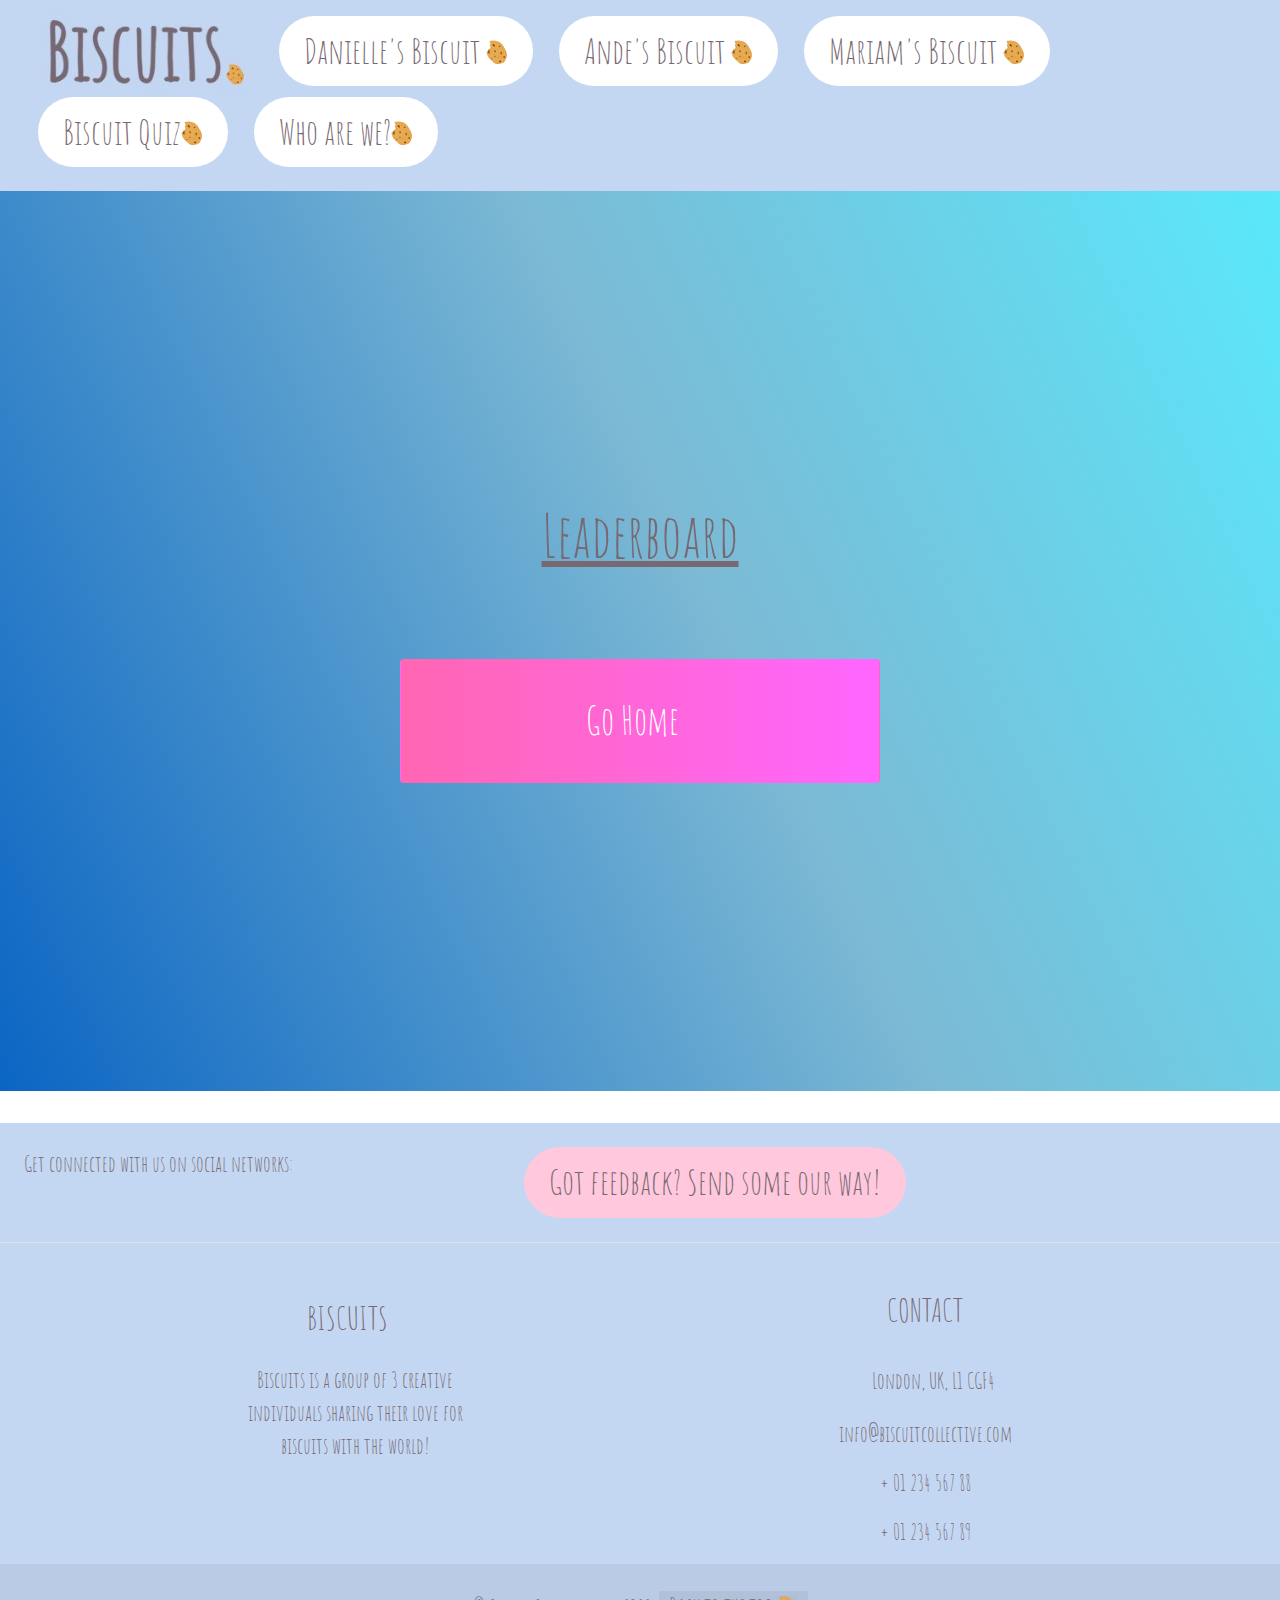
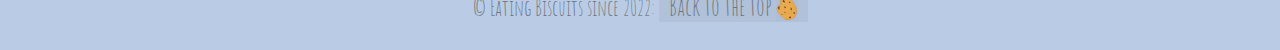
<file: Biscuit4/highscores.html>
<!DOCTYPE html>
<html lang="en">
<!-- GAME PAGE -->
<html>
<head>
        <meta charset="utf-8">
        <meta http-equiv="X-UA-Compatible" content="IE=edge">
        <title>Biscuits Quiz High Scores</title>

      <!-- This adds the little favicon to the tab bar -->
      <link rel="shortcut icon" href="../Images/Logo.png"
      <meta name="description" content="width=device-width, initial-scale=1"/>
      <meta name="viewport" content="width=device-width, initial-scale=1" />
      <link rel="stylesheet" href="./Biscuit4.css"/>
      <link rel="stylesheet" href="./highscores.css"/>

    <!-- External Styling cdn Links -->
      <link rel="preconnect" href="https://fonts.googleapis.com">
      <link rel="preconnect" href="https://fonts.gstatic.com" crossorigin>
      <link href="https://fonts.googleapis.com/css2?family=Amatic+SC&family=Josefin+Slab:wght@500&display=swap" rel="stylesheet">

    <!-- Bootstrap & Font Awesome connection -->
      <link rel="stylesheet" href="https://stackpath.bootstrapcdn.com/bootstrap/4.3.1/css/bootstrap.min.css" integrity="sha384-ggOyR0iXCbMQv3Xipma34MD+dH/1fQ784/j6cY/iJTQUOhcWr7x9JvoRxT2MZw1T" crossorigin="anonymous">
      <link rel="stylesheet" href="https://use.fontawesome.com/releases/v5.8.1/css/all.css" integrity="sha384-50oBUHEmvpQ+1lW4y57PTFmhCaXp0ML5d60M1M7uH2+nqUivzIebhndOJK28anvf" crossorigin="anonymous">
      <script src="https://code.jquery.com/jquery-3.3.1.slim.min.js" integrity="sha384-q8i/X+965DzO0rT7abK41JStQIAqVgRVzpbzo5smXKp4YfRvH+8abtTE1Pi6jizo" crossorigin="anonymous"></script>
      <script src="https://cdn.jsdelivr.net/npm/popper.js@1.14.7/dist/umd/popper.min.js" integrity="sha384-UO2eT0CpHqdSJQ6hJty5KVphtPhzWj9WO1clHTMGa3JDZwrnQq4sF86dIHNDz0W1" crossorigin="anonymous"></script>
</head>

<body>

<header>
    <!-- Navigation Bar-->
    <nav class="navbar justify-content-center ">
      <ul class="nav-links">
        <a href="../index.html"><img class="logo" src="../Images/Biscuits-logo.png" alt="Biscuit Logo"></a>
        <a href="../Biscuit1/Biscuit1.html"><button class="button-nav">Danielle's Biscuit <img class ="cookie" src="../Images/Logo.png"></button></a>
        <a href="../Biscuit2/Biscuit2.HTML"><button class="button-nav">Ande's Biscuit <img class ="cookie" src="../Images/Logo.png"></button></a>
        <a href="../Biscuit3/Biscuit3.html"><button class="button-nav">Mariam's Biscuit <img class ="cookie" src="../Images/Logo.png"></button></a>
        <a href="../Biscuit4/Biscuit4.html"><button class="button-nav">Biscuit Quiz<img class ="cookie" src="../Images/Logo.png"></button></a>
        <a href="../MeettheTeam/meettheteam.html"><button class="button-nav">Who are we?<img class ="cookie" src="../Images/Logo.png"></button></a>
      </ul>
    </nav>
    <!-- Navigation Bar-->
</header>
        
<main>
<!-- END SCORE -->
<div class="biscuit-quiz">
    <div class="quiz-container">
        <div class="highscorebg">
            <div id="highscores" class="flex-center flex-column">
                <h1 id="finalscore"><u>Leaderboard</u></h1>
                <ul id="highScoresList"></ul>
                <a href="../index.html"class="btn">Go Home<i class="fas fa-home"></i></a>

            </div>
        </div>
    </div>
</div>
<script src="../Biscuit4/highscores.js"></script>
<!-- END SCORE -->

</main>

<!-- Footer START -->
<footer class="footer text-center text-lg-start text-muted">
  <!-- Section: Social media -->
<section
class="footer d-flex justify-content-center justify-content-lg-between p-4 border-bottom">
<!-- Left -->
<div class="me-5 d-none d-lg-block">
 <span>Get connected with us on social networks:</span>
</div>

<div>
  <a href="../Contact Us/Contactus.html"><button class="contact-button">Got feedback? Send some our way!</button></a>
</div>

<!-- Left -->

<!-- Right -->
<div>
 <a href="" class="me-4 text-reset">
   <i class="fab fa-facebook-f"></i>
 </a>
 <a href="" class="me-4 text-reset">
   <i class="fab fa-twitter"></i>
 </a>
 <a href="" class="me-4 text-reset">
   <i class="fab fa-google"></i>
 </a>
 <a href="" class="me-4 text-reset">
   <i class="fab fa-instagram"></i>
 </a>
 <a href="" class="me-4 text-reset">
   <i class="fab fa-linkedin"></i>
 </a>
 <a href="" class="me-4 text-reset">
   <i class="fab fa-github"></i>
 </a>
</div>
<!-- Right -->
</section>
<!-- Section: Social media -->

<!-- Section: Links  -->
<section class="footer">
<div class="container text-center text-md-start mt-5">
 <!-- Grid row -->
 <div class="row mt-3">
   <!-- Grid column -->
   <div class="col-md-3 col-lg-4 col-xl-3 mx-auto mb-4">
     <!-- Content -->
     <h2 class="text-uppercase fw-bold mb-4">
      Biscuits<i class="fas fa-cookie-bite"></i>
     </h2>
     <p>
      Biscuits is a group of 3 creative individuals
      sharing their love for biscuits with the world!
     </p>
   </div>
   <!-- Grid column -->

   <!-- Grid column -->
   <div class="col-md-4 col-lg-3 col-xl-3 mx-auto mb-md-0 mb-4">
     <!-- Links -->
     <h2 class="text-uppercase fw-bold mb-4">
       Contact
     </h2>
     <p><i class="fas fa-home me-3"></i> London, UK, L1 CGF4</p>
     <p>
       <i class="fas fa-envelope me-3"></i>
       info@biscuitcollective.com
     </p>
     <p><i class="fas fa-phone me-3"></i> + 01 234 567 88</p>
     <p><i class="fas fa-print me-3"></i> + 01 234 567 89</p>
   </div>
   
   <!-- Grid column -->
 </div>
 <!-- Grid row -->
</div>
</section>
<!-- Section: Links  -->

<!-- Copyright -->
<div class="text-center p-4" style="background-color: rgba(0, 0, 0, 0.05);">
  © Eating Biscuits since 2022:
  <a class="text-reset fw-bold" href="#top" style="background-color:rgba(0, 0, 0, 0.05); font-size: 25px;">Back to the top <img src="../Images/Logo.png" alt="Biscuit Logo" style="background-color: rgba(0, 0, 0, 0.01);"></a></a>
</div>
<!-- Copright END -->

</footer>
<!-- FOOTER END -->
  </body>
</html>
</file>
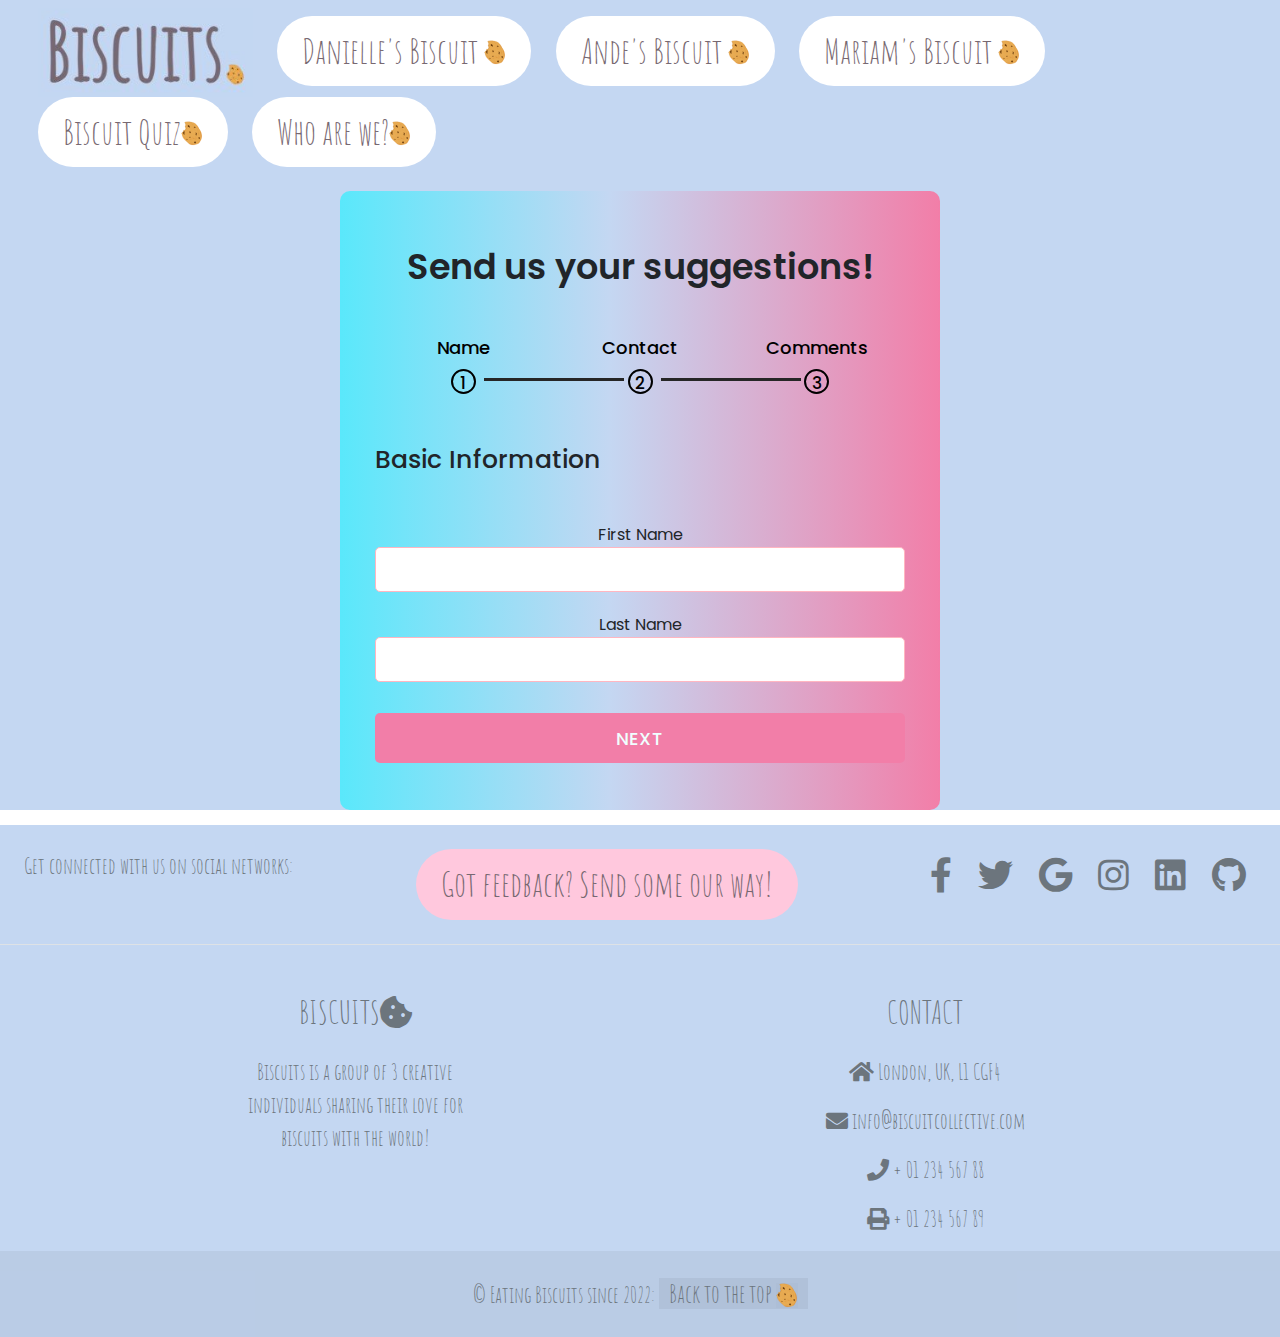
<file: Contact Us/Contactus.html>
<!DOCTYPE html>
<html lang="en">

<head>
  <meta charset="utf-8" />
  <meta http-equiv="X-UA-Compatible" content="IE=edge" />
  <title>Contact us</title>

<!-- This adds the little favicon to the tab bar -->
  <link rel="shortcut icon" href="../Images/Logo.png"
  <meta name="description" content="width=device-width, initial-scale=1"/>
  <meta name="viewport" content="width=device-width, initial-scale=1" />
  <link rel="stylesheet" href="../Contact Us/Contactus.css">

  <!-- External Styling cdn links -->
  <link rel="preconnect" href="https://fonts.googleapis.com" />
  <link rel="preconnect" href="https://fonts.gstatic.com" crossorigin />
  <link href="https://fonts.googleapis.com/css2?family=Amatic+SC&family=Josefin+Slab:wght@100&display=swap" rel="stylesheet"/>
  
  <!-- Bootstrap & Font Awesome connection -->
  <link rel="stylesheet" href="https://stackpath.bootstrapcdn.com/bootstrap/4.3.1/css/bootstrap.min.css" integrity="sha384-ggOyR0iXCbMQv3Xipma34MD+dH/1fQ784/j6cY/iJTQUOhcWr7x9JvoRxT2MZw1T" crossorigin="anonymous">
  <link rel="stylesheet" href="https://use.fontawesome.com/releases/v5.8.1/css/all.css" integrity="sha384-50oBUHEmvpQ+1lW4y57PTFmhCaXp0ML5d60M1M7uH2+nqUivzIebhndOJK28anvf" crossorigin="anonymous">
  <link rel="stylesheet" href="https://cdnjs.cloudflare.com/ajax/libs/font-awesome/5.15.3/css/all.min.css"/>
  <script src="https://code.jquery.com/jquery-3.3.1.slim.min.js" integrity="sha384-q8i/X+965DzO0rT7abK41JStQIAqVgRVzpbzo5smXKp4YfRvH+8abtTE1Pi6jizo" crossorigin="anonymous"></script>
  <script src="https://cdn.jsdelivr.net/npm/popper.js@1.14.7/dist/umd/popper.min.js" integrity="sha384-UO2eT0CpHqdSJQ6hJty5KVphtPhzWj9WO1clHTMGa3JDZwrnQq4sF86dIHNDz0W1" crossorigin="anonymous"></script>

</head>

<body>

<header>      
<!-- Navigation Bar-->
<nav class="navbar justify-content-center ">
  <ul class="nav-links">
    <a href="../index.html"><img class="logo" src="../Images/Biscuits-logo.png" alt="Biscuit Logo"></a>
        <a href="../Biscuit1/Biscuit1.html"><button class="button-nav">Danielle's Biscuit <img class ="cookie" src="../Images/Logo.png"></button></a>
        <a href="../Biscuit2/Biscuit2.HTML"><button class="button-nav">Ande's Biscuit <img class ="cookie" src="../Images/Logo.png"></button></a>
        <a href="../Biscuit3/Biscuit3.html"><button class="button-nav">Mariam's Biscuit <img class ="cookie" src="../Images/Logo.png"></button></a>
        <a href="../Biscuit4/Biscuit4.html"><button class="button-nav">Biscuit Quiz<img class ="cookie" src="../Images/Logo.png"></button></a>
        <a href="../MeettheTeam/meettheteam.html"><button class="button-nav">Who are we?<img class ="cookie" src="../Images/Logo.png"></button></a>
  </ul>
</nav>
<!-- Navigation Bar-->
</header>

<main class="main-form">

  <!-- FORM BEGIN: (Followed and credits to https://www.youtube.com/watch?v=FKIafz8qgpk) 
  PLEASE NOTE: Don't tamper with the divs as it'll impact the flexboxes-->
<div class="form-container">
  <div class="form-contents">
        <header class="header-form"> Send us your suggestions!</header>

      <!-- PROGRESS BAR OF FORM -->
      <div class="progress-bar">
          <div class="step">
            <p class="p-form">Name</p>
            <div class="bullet">
              <span>1</span>
            </div>
            <div class="check fas fa-check"></div>
          </div>
          <div class="step">
            <p class="p-form">Contact</p>
            <div class="bullet">
              <span>2</span>
            </div>
            <div class="check fas fa-check"></div>
          </div>
          <div class="step">
            <p class="p-form">Comments</p>
            <div class="bullet">
              <span>3</span>
            </div>
            <div class="check fas fa-check"></div>
          </div>
      </div>
      <!-- PROGRESS BAR OF FORM -->

      <div class="form-outer">
          <form action=#>
                      <!-- First page -->
                    <div class="page slidepage">
                      <div class="title">Basic Information</div>
                      <div class="field">
                        <div class="label">First Name</div>
                        <input type="text">
                      </div>
                      <div class="field">
                        <div class="label">Last Name</div>
                        <input type="text">
                      </div>
                      <div class="field nextBtn">
                        <button class="form-button FirstNext next">Next</button>
                      </div>
                      </div>
                      <!-- END OF FIRST PAGE -->

                      <!-- Second page -->
                    <div class="page">
                      <div class="title">Contact Information</div>
                      <div class="field">
                        <div class="label">Email Address</div>
                        <input type="text">
                      </div>
                      <div class="field">
                        <div class="label">Phone Number</div>
                        <input type="number">
                      </div>
                      <div class="field btns">
                        <button class="form-button prev-1 prev">Previous</button>
                        <hr class="mb-1">
                        <button class="form-button next-1 next">Next</button>
                      </div>
                      </div>
                      <!-- END OF SECOND PAGE -->

                    <!-- Third page -->
                    <div class="page">
                      <div class="title">Your feedback</div>
                      <div class="field">
                        <div class="label">Comments</div>
                        <input type="text" id="comments-input">
                      </div>
                      <div class="field-select">
                        <div class="label">How was your biscuits experience?</div>
                        <select>
                          <option >Very Good</option>
                          <option > Good</option>
                          <option >Neutral</option>
                          <option >Bad</option>
                          <option >Very Bad</option>
                        </select>
                      </div>
                      <div class="field btns">
                        <button class="form-button prev-2 prev">Previous</button>
                        <hr class="mb-1">
                        <button class="form-button submit">Submit</button>
                        
                        </div>
                      </div>
                      <!-- END OF THIRD PAGE -->
        </form>
      </div>
  </div>
</div>

<!-- LINK TO JS FOLDER -->
<script src="../Contact Us/Contactus.js"></script>

<!-- FORM ENDS -->
</main>
<!-- Footer START -->
  <footer class="footer text-center text-lg-start text-muted">
     <!-- Section: Social media -->
  <section
  class="footer d-flex justify-content-center justify-content-lg-between p-4 border-bottom">
  <!-- Left -->
  <div class="me-5 d-none d-lg-block">
    <span>Get connected with us on social networks:</span>
  </div>

  <div>
    <a href="../Contact Us/Contactus.html"><button class="contact-button">Got feedback? Send some our way!</button></a>
  </div>
  <!-- Left -->

  <!-- Right -->
  <div>
    <a href="" class="me-4 text-reset">
      <i class="fab fa-facebook-f"></i>
    </a>
    <a href="" class="me-4 text-reset">
      <i class="fab fa-twitter"></i>
    </a>
    <a href="" class="me-4 text-reset">
      <i class="fab fa-google"></i>
    </a>
    <a href="" class="me-4 text-reset">
      <i class="fab fa-instagram"></i>
    </a>
    <a href="" class="me-4 text-reset">
      <i class="fab fa-linkedin"></i>
    </a>
    <a href="" class="me-4 text-reset">
      <i class="fab fa-github"></i>
    </a>
  </div>
  <!-- Right -->
</section>
<!-- Section: Social media -->

 <!-- Section: Links  -->
 <section class="footer">
  <div class="container text-center text-md-start mt-5">
    <!-- Grid row -->
    <div class="row mt-3">
      <!-- Grid column -->
      <div class="col-md-3 col-lg-4 col-xl-3 mx-auto mb-4">
        <!-- Content -->
        <h2 class="text-uppercase fw-bold mb-4">
          Biscuits<i class="fas fa-cookie-bite"></i>
        </h2>
        <p>
          Biscuits is a group of 3 creative individuals
          sharing their love for biscuits with the world!
        </p>
      </div>
      <!-- Grid column -->

      <!-- Grid column -->
      <div class="col-md-4 col-lg-3 col-xl-3 mx-auto mb-md-0 mb-4">
        <!-- Links -->
        <h2 class="text-uppercase fw-bold mb-4">
          Contact
        </h2>
        <p><i class="fas fa-home me-3"></i> London, UK, L1 CGF4</p>
        <p>
          <i class="fas fa-envelope me-3"></i>
          info@biscuitcollective.com
        </p>
        <p><i class="fas fa-phone me-3"></i> + 01 234 567 88</p>
        <p><i class="fas fa-print me-3"></i> + 01 234 567 89</p>
      </div>
      
      <!-- Grid column -->
    </div>
    <!-- Grid row -->
  </div>
</section>
<!-- Section: Links  -->

<!-- Copyright -->
<div class="text-center p-4" style="background-color: rgba(0, 0, 0, 0.05);">
  © Eating Biscuits since 2022:
  <a class="text-reset fw-bold" href="#top" style="background-color:rgba(0, 0, 0, 0.05); font-size: 25px;">Back to the top <img src="../Images/Logo.png" alt="Biscuit Logo" style="background-color: rgba(0, 0, 0, 0.01);"></a></a>
</div>
<!-- Copright END -->

<!-- I've rearranged how you've done the end of the containers as the body as 
  the CGF notes show main, footer then body. If you've intentionally done
  it this way though, please feel free to rearrange it back :) -->

</footer>
<!-- FOOTER END -->
</body>
</html>
</file>
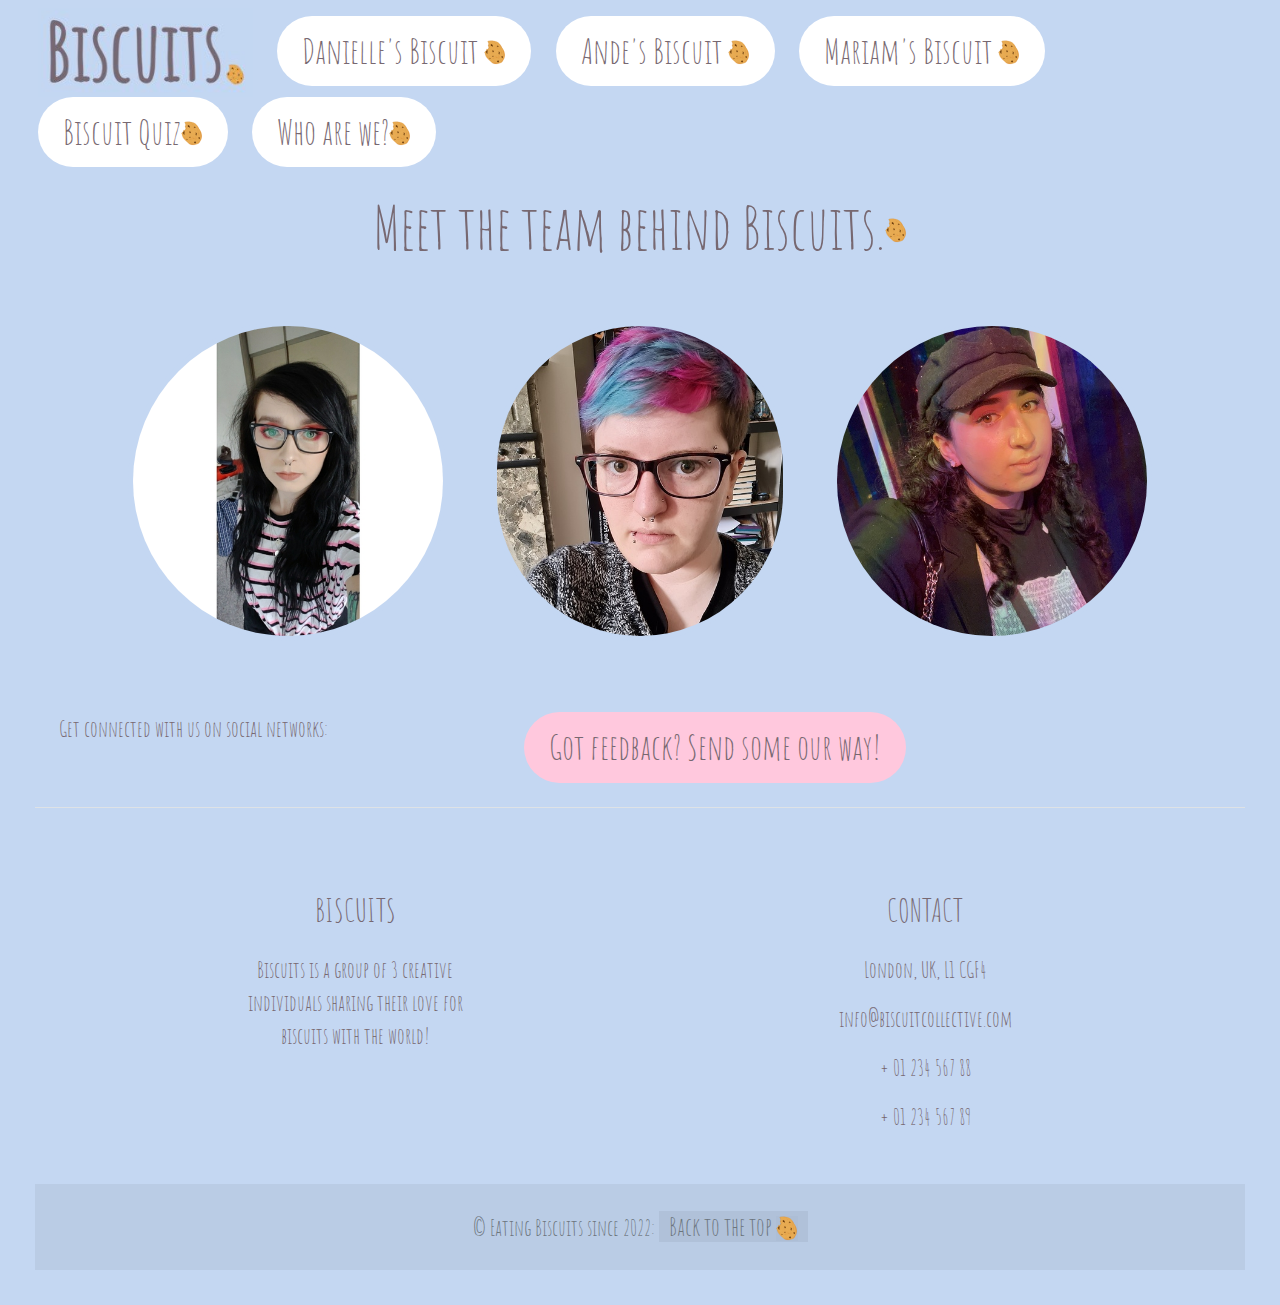
<file: MeettheTeam/meettheteam.html>
<!DOCTYPE html>
<html lang="en">

<head>
      <meta charset="utf-8" />
      <meta http-equiv="X-UA-Compatible" content="IE=edge" />
      <title>Meet the Team!</title>
      
    <!-- This adds the little favicon to the tab bar -->
      <link rel="shortcut icon" href="../Images/Logo.png"
      <meta name="description" content="width=device-width, initial-scale=1"/>
      <meta name="viewport" content="width=device-width, initial-scale=1" />
      <link rel="stylesheet" href="../MeettheTeam/meettheteam.css"/>

    <!-- External Styling cdn Links -->
      <link rel="preconnect" href="https://fonts.googleapis.com">
      <link rel="preconnect" href="https://fonts.gstatic.com" crossorigin>
      <link href="https://fonts.googleapis.com/css2?family=Amatic+SC&family=Josefin+Slab:wght@500&display=swap" rel="stylesheet">

    <!-- Bootstrap & Font Awesome connection -->
      <link rel="stylesheet" href="https://stackpath.bootstrapcdn.com/bootstrap/4.3.1/css/bootstrap.min.css" integrity="sha384-ggOyR0iXCbMQv3Xipma34MD+dH/1fQ784/j6cY/iJTQUOhcWr7x9JvoRxT2MZw1T" crossorigin="anonymous">
      <link rel="stylesheet" href="https://use.fontawesome.com/releases/v5.8.1/css/all.css" integrity="sha384-50oBUHEmvpQ+1lW4y57PTFmhCaXp0ML5d60M1M7uH2+nqUivzIebhndOJK28anvf" crossorigin="anonymous">
      <script src="https://code.jquery.com/jquery-3.3.1.slim.min.js" integrity="sha384-q8i/X+965DzO0rT7abK41JStQIAqVgRVzpbzo5smXKp4YfRvH+8abtTE1Pi6jizo" crossorigin="anonymous"></script>
      <script src="https://cdn.jsdelivr.net/npm/popper.js@1.14.7/dist/umd/popper.min.js" integrity="sha384-UO2eT0CpHqdSJQ6hJty5KVphtPhzWj9WO1clHTMGa3JDZwrnQq4sF86dIHNDz0W1" crossorigin="anonymous"></script>
</head>

<body>

<header>
    <!-- Navigation Bar-->
    <nav class="navbar justify-content-center ">
      <ul class="nav-links">
        <a href="../index.html"><img class="logo" src="../Images/Biscuits-logo.png" alt="Biscuit Logo"></a>
        <a href="../Biscuit1/Biscuit1.html"><button class="button-nav">Danielle's Biscuit <img class ="cookie" src="../Images/Logo.png"></button></a>
        <a href="../Biscuit2/Biscuit2.HTML"><button class="button-nav">Ande's Biscuit <img class ="cookie" src="../Images/Logo.png"></button></a>
        <a href="../Biscuit3/Biscuit3.html"><button class="button-nav">Mariam's Biscuit <img class ="cookie" src="../Images/Logo.png"></button></a>
        <a href="../Biscuit4/Biscuit4.html"><button class="button-nav">Biscuit Quiz<img class ="cookie" src="../Images/Logo.png"></button></a>
        <a href="../MeettheTeam/meettheteam.html"><button class="button-nav">Who are we?<img class ="cookie" src="../Images/Logo.png"></button></a>
      </ul>
    </nav>
    <!-- Navigation Bar-->
</header>

<main class="main">
  <h1 id="h1-meet-team">Meet the team behind Biscuits.<img class ="cookie" src="../Images/Logo.png"></h1>
  <div id="team-bios"class="d-flex justify-content-center">
  <a href="../Biscuit1/Biscuit1.HTML"><img class="team" src="../Images/Danielle.jpg" alt="danielle"></a>
    <a href="../Biscuit2/Biscuit2.HTML"><img class="team" src="../Images/Ande.jpg" alt="ande"></a>
      <a href="../Biscuit3/Biscuit3.HTML"><img class="team" src="../Images/Mariam.jpg" alt="mariam"></a>
</div>
</main>

<!-- Footer START -->
<footer class="footer text-center text-lg-start text-muted">
  <!-- Section: Social media -->
<section
class="footer d-flex justify-content-center justify-content-lg-between p-4 border-bottom">
<!-- Left -->
<div class="me-5 d-none d-lg-block">
  <span>Get connected with us on social networks:</span>
</div>
<div>
  <a href="../Contact Us/Contactus.html"><button class="contact-button">Got feedback? Send some our way!</button></a>
</div>

<!-- Left -->

<!-- Right -->
<div>
 <a href="" class="me-4 text-reset">
   <i class="fab fa-facebook-f"></i>
 </a>
 <a href="" class="me-4 text-reset">
   <i class="fab fa-twitter"></i>
 </a>
 <a href="" class="me-4 text-reset">
   <i class="fab fa-google"></i>
 </a>
 <a href="" class="me-4 text-reset">
   <i class="fab fa-instagram"></i>
 </a>
 <a href="" class="me-4 text-reset">
   <i class="fab fa-linkedin"></i>
 </a>
 <a href="" class="me-4 text-reset">
   <i class="fab fa-github"></i>
 </a>
</div>
<!-- Right -->
</section>
<!-- Section: Social media -->

<!-- Section: Links  -->
<section class="footer">
<div class="container text-center text-md-start mt-5">
 <!-- Grid row -->
 <div class="row mt-3">
   <!-- Grid column -->
   <div class="col-md-3 col-lg-4 col-xl-3 mx-auto mb-4">
     <!-- Content -->
     <h2 class="text-uppercase fw-bold mb-4">
      Biscuits<i class="fas fa-cookie-bite"></i>
     </h2>
     <p>
      Biscuits is a group of 3 creative individuals
      sharing their love for biscuits with the world!
     </p>
   </div>
   <!-- Grid column -->

   <!-- Grid column -->
   <div class="col-md-4 col-lg-3 col-xl-3 mx-auto mb-md-0 mb-4">
     <!-- Links -->
     <h2 class="text-uppercase fw-bold mb-4">
       Contact
     </h2>
     <p><i class="fas fa-home me-3"></i> London, UK, L1 CGF4</p>
     <p>
       <i class="fas fa-envelope me-3"></i>
       info@biscuitcollective.com
     </p>
     <p><i class="fas fa-phone me-3"></i> + 01 234 567 88</p>
     <p><i class="fas fa-print me-3"></i> + 01 234 567 89</p>
   </div>
   
   <!-- Grid column -->
 </div>
 <!-- Grid row -->
</div>
</section>
<!-- Section: Links  -->

<!-- Copyright -->
<div class="text-center p-4" style="background-color: rgba(0, 0, 0, 0.05);">
© Eating Biscuits since 2022:
<a class="text-reset fw-bold" href="#top" style="background-color:rgba(0, 0, 0, 0.05); font-size: 25px;">Back to the top <img src="../Images/Logo.png" alt="Biscuit Logo" style="background-color: rgba(0, 0, 0, 0.01);"></a></a>
</div>
<!-- Copright END -->

</footer>
<!-- FOOTER END -->

  </body>
</html>
</file>
<file: index.css>
* {box-sizing: border-box;
    margin: 0;
    padding: 0;
    }

#website-title {
        color: #000;
    }

.navbar {
    background-color:#C4D7F2
}
.nav-links li, a {
        color:#776871;
        font-family: 'Amatic SC', cursive;
        font-size: 35px;
        list-style: none;
        padding:0px 10px;
    }

.logo{
        cursor: pointer;
        width: 215px;
    }

.nav-links li a {
        transition:all 0.3s ease 0s
    }

.nav-links li a:hover {
        color:#91a8a4;
    }

.button-nav{
        cursor:pointer;
        padding:9px 25px;
        transition: all 0.3s ease 0s;
        border:none;
        font-family: 'Amatic SC', cursive;
        font-size: 35px;
        color:#776871;
        background-color: white;
        border-radius: 50px;
    }

.cookie {background-color: transparent;}

.main {
    background-color:#C4D7F2
}

button:hover {color:#91a8a4;
        transform: translateY(-10px);
    }

.nav-links {
        display: inline;
        padding: 0px 5px;   
    }

header {
        display: flex;
        justify-content:flex-start;
        align-items: center;
    }

.box {
    color:#776871;
    font-family: 'Josefin Slab', serif;
    font-size: 70px;
    text-align: center;
}

/* The CSS here applies opacity to the jumbotron background without impacting the jumbotron text opacity. */
.jumbotron-container { 
    background-image: url('https://i.imgur.com/bsnrBem.png');
    height: 600px;
    padding: 1rem;
    }

#jumbotron-background {
    background-color: rgba(255,175,204,0.5)
}

.jumbo-text {
    color: rgba(0,0,0,1)
}
/* End of jumbotron CSS */

.footer {
    color:#776871;
    background-color:#C4D7F2;
    font-size: 22px;
    font-family: 'Amatic SC', cursive;
}

.contact-button {
    cursor:pointer;
    padding:9px 25px;
    transition: all 0.3s ease 0s;
    border:none;
    font-family: 'Amatic SC', cursive;
    font-size: 35px;
    color:#776871;
    background-color: #ffc8dd;
    border-radius: 50px;
}
  .container {
    padding-top: 10px;
    padding-bottom: 10px;
    margin-top: 20px;
  }
</file>
<file: Biscuit1/Biscuit1.css>
* {box-sizing: border-box;
    margin: 0;
    padding: 0;
}

    .nav-links li, a {
        color:#776871;
        font-family: 'Amatic SC', cursive;
        font-size: 35px;
        list-style: none;
        padding:0px 10px;

    }
    .logo{
        cursor: pointer;
        width: 215px;
    }
    .nav-links li a {
        transition:all 0.3s ease 0s
    }
    .nav-links li a:hover {
        color:#91a8a4;
    }
    
    .button-nav{
        cursor:pointer;
        padding:9px 25px;
        transition: all 0.3s ease 0s;
        border:none;
        font-family: 'Amatic SC', cursive;
        font-size: 35px;
        color:#776871;
        background-color: white;
        border-radius: 50px;
    }

    .cookie {background-color: transparent;}

    button:hover {color:#91a8a4;
        transform: translateY(-10px);}

    .nav-links {
        display: inline;
        padding: 0px 12px;
        
    }

    .navbar {
        display: flex;
        justify-content:flex-start;
        align-items: center;
        background-color:#C4D7F2;
    }

    .main {
        background-color:#C4D7F2;
    }

    .ande {
        padding:5px;
        margin:12px;
        margin-top: 50px;
        border-radius: 250px;
        width: 300px;
        height: auto;   
    }

    .biscuit-text {color:#776871;
        font-family: 'Josefin Slab', serif;
        font-size:25px;
        text-align: left;
        width:700px;
    }
       
    .copyright {
        padding-bottom: 15px;
    }

    .footer {color:#776871;
        font-size: 22px;
        font-family: 'Amatic SC', cursive;
        text-align:center;
        bottom:0;
        background-color:#C4D7F2;
    }

    .contact-button {
        cursor:pointer;
        padding:9px 25px;
        transition: all 0.3s ease 0s;
        border:none;
        font-family: 'Amatic SC', cursive;
        font-size: 35px;
        color:#776871;
        background-color: #ffc8dd;
        border-radius: 50px;
    }

    /* Card flip */

    .biscuit-title {
        margin: 0;
        padding: 1rem;
        min-height: 0vh;
        display: flex;
        align-items: center;
        justify-content: center;  
        font-family: 'Amatic SC';
        font-size: 7rem;
        background-color:#C4D7F2; 
        color: #776871;
    }

    .main-flip {
        margin: 0;
        padding: 0;
        min-height: 0vh;
        display: flex;
        align-items: center;
        justify-content: center;  
        font-family: 'Amatic SC';
        font-size: 2rem;
        background-color:#C4D7F2; 
    }

    .card-interior-text {
        font-size: 4rem;
        text-align: center;
        font-weight: 1000px;
        color: white;
        background-color:rgba(255,158,200, 0.4);
        margin-top: 3rem;
    }

    .container-flip .card .icon{
        position: absolute;
        top: 0;
        left: 0;
        width: 100%;
        height: 100%;
    }

    /* CONTAINER IMAGES */
    .danielle-biscuit1 {
        background-image: url(https://static01.nyt.com/images/2022/02/12/dining/JT-Chocolate-Chip-Cookies/JT-Chocolate-Chip-Cookies-articleLarge.jpg);
        background-size: cover;
        background-color: #ffc8dd;
    }

    .danielle-biscuit2 {
        background-image: url(https://images-gmi-pmc.edge-generalmills.com/087d17eb-500e-4b26-abd1-4f9ffa96a2c6.jpg);
        background-size: cover;
        background-color: #ffc8dd;
    }

    .danielle-biscuit3 {
        background-image: url(https://images.kitchenstories.io/communityImages/3c3df5521d895eef21ac38496fe2109f_7a5b6bb3-4ed4-45c4-b574-caadf9d052e1/3c3df5521d895eef21ac38496fe2109f_7a5b6bb3-4ed4-45c4-b574-caadf9d052e1-large-landscape-150.jpg);
        background-size: cover;
        background-color: #ffc8dd;
    }
    .danielle-biscuit4 {
        background-image: url(https://www.mashed.com/img/gallery/mistakes-everyone-makes-when-baking-cookies-upgrade/intro-1625577602.jpg);
        background-size: cover;
        background-color: #ffc8dd;
    }
    .danielle-biscuit5 {
        background-image: url(https://food-images.files.bbci.co.uk/food/recipes/frozen_chocolate_chip_95194_16x9.jpg);
        background-size: cover;
        background-color: #ffc8dd;
    }
    .danielle-biscuit6 {
        background-image: url(https://foodetective-production.s3.amazonaws.com/uploads/picture/photo/5e7fb8de-bc0f-4e40-8569-3eede9b19ed2/39de8b5b-45ad-4ab6-8e82-80640e303f4d.jpg);
        background-size: cover;
        background-color: #ffc8dd;
    }

/* CONTAINER IMAGES */
    
.card {
    background-color:#C4D7F2 !important;
    border: none !important;
}

.card-space {
    padding: 1rem;
}

.container-flip {
    background-color:#C4D7F2;
}
    .container-flip .card .icon .fa-flip {
        position: absolute;
        top: 50%;
        left: 50%;
        transform: translate(-50%, -50%);
        font-size: 80px;
        color: #fff;
    }
    
    .container-flip .card .slide {
        width: 300px;
        height: 200px;
        transition: 0.5s;
    }
    
    .container-flip .card .slide.slide1 {
        position: relative;
        display: flex;
        justify-content: center;
        align-items: center;
        z-index: 1;
        transition: .7s;
        transform: translateY(100px);
    }
    
    .container-flip .card:hover .slide.slide1{
        transform: translateY(0px);
    }
    
    .container-flip .card .slide.slide2 {
        position: relative;
        display: flex;
        justify-content: center;
        align-items: center;
        padding: 20px;
        box-sizing: border-box;
        transition: .8s;
        transform: translateY(-100px);
        box-shadow: 0 20px 40px rgba(0,0,0,0.4);
    }
    
    .container-flip .card:hover .slide.slide2{
        transform: translateY(0);
    }
    
    .container-flip .card .slide.slide2::after{
        content: "";
        position: absolute;
        width: 30px;
        height: 4px;
        bottom: 15px;
        left: 50%;
        left: 50%;
        transform: translateX(-50%);
        background: #2c73df;
    }
    
    .container-flip .card .slide.slide2 .content p {
        margin: 0;
        padding: 0;
        text-align: center;
        color: #414141;
    }
    
    .container-flip .card .slide.slide2 .content h3 {
        margin: 0 0 10px 0;
        padding: 0;
        font-size: 24px;
        text-align: center;
        color: #414141;
    }
</file>
<file: Biscuit2/Biscuit2.css>
/* CONTAINER IMAGES */
    .jammyd1 {
        background-image: url(https://external-content.duckduckgo.com/iu/?u=https%3A%2F%2Fwww.unilad.co.uk%2Fwp-content%2Fuploads%2F2016%2F03%2Fjammie2.jpg&f=1&nofb=1);
        background-size: cover;
    }

    .jammyd2 {
        background-image: url(https://external-content.duckduckgo.com/iu/?u=https%3A%2F%2Fi1.wp.com%2Fnibblemybiscuit.com%2Fwp-content%2Fuploads%2F2017%2F03%2Fdodgers2.jpg%3Ffit%3D1686%252C1099%26ssl%3D1&f=1&nofb=1);
        background-size: cover;
    }

    .jammyd3 {
        background-image: url(https://external-content.duckduckgo.com/iu/?u=http%3A%2F%2Fi.huffpost.com%2Fgen%2F4093180%2Fimages%2Fo-JAMMIE-DODGERS-facebook.jpg&f=1&nofb=1);
        background-size: cover;
    }
    .jammyd4 {
        background-image: url(https://external-content.duckduckgo.com/iu/?u=https%3A%2F%2Ftse1.mm.bing.net%2Fth%3Fid%3DOIP.MtYJy3zvSaO819epOJEWcQHaEo%26pid%3DApi&f=1);
        background-size: cover;
    }
    .jammyd5 {
        background-image: url(https://external-content.duckduckgo.com/iu/?u=https%3A%2F%2Fimg.delicious.com.au%2FlN9readU%2Fw1200%2Fdel%2F2015%2F10%2Fjammy-dodgers-9906-1.jpg&f=1&nofb=1);
        background-size: cover;
    }
    .jammyd6 {
        background-image: url(https://external-content.duckduckgo.com/iu/?u=http%3A%2F%2Fi.huffpost.com%2Fgen%2F1325037%2Fimages%2Fo-JAMMIE-DODGERS-facebook.jpg&f=1&nofb=1);
        background-size: cover;
    }

/* CONTAINER IMAGES */
</file>
<file: Biscuit4/Biscuit4.css>
@import url('https://fonts.googleapis.com/css2?family=PT+Serif&display=swap');

/* CSS START */

* {box-sizing: border-box;
    margin: 0;
    padding: 0;
    }
    
    .navbar {
        background-color:#C4D7F2;
    }

    .nav-links  {
        color:#776871;
        font-family: 'Amatic SC', cursive;
        font-size: 35px;
        list-style: none;
        padding:0px 10px;
    }

    .nav-links li, a {
        color:#776871;
        font-family: 'Amatic SC', cursive;
        font-size: 35px;
        list-style: none;
        padding:0px 10px;

    }

    .logo{
        cursor: pointer;
        width: 215px;
    }
    .nav-links li .a-nav {
        transition:all 0.3s ease 0s
    }
    .nav-links li .a-nav:hover {
        color:#91a8a4;
    }
   
    .button-nav{
        cursor:pointer;
        padding:9px 25px;
        transition: all 0.3s ease 0s;
        border:none;
        font-family: 'Amatic SC', cursive;
        font-size: 35px;
        color:#776871;
        background-color: white;
        border-radius: 50px;
    }

    .cookie {background-color: transparent;}

    button:hover {color:#91a8a4;
        transform: translateY(-10px);}

    .nav-links {
        display: inline;
        padding: 0px 12px;
        
    }
    header {
        display: flex;
        justify-content:flex-start;
        align-items: center;
    }

   .biscuit-text {
     color:#776871;
     font-family: 'Josefin Slab', serif;
     font-size: 70px;
     text-align:center; 
     padding:10px 100px 20px 40px;
     width:750px;
     margin:40px;
     float: left;
}


/* Quiz */

.biscuit-quiz {
    box-sizing: border-box;
    margin: 0;
    padding: 0;
    background-color:#C4D7F2;
    font-family: 'PT Serif', serif;
}


.h1-quiz {
    font-size: 5.4rem;
    color: white;
    margin-bottom: 5rem;
    text-align: center;
    font-family: 'Amatic SC', cursive;
}

.h2-quiz {
    font-size: 4.2rem;
    margin-bottom: 4rem;
}

.quiz-container {
    width: 100vw;
    height: 100vh;
    display: flex;
    justify-content: center;
    align-items: center;
    max-width: 80rem;
    margin: 0 auto;
    padding: 2rem;
    background-image: linear-gradient(245deg, rgba(90,232,251,1) 0%, rgba(124,185,212,1) 45%, rgba(11,101,195,1) 100%);
}

.flex-column {
    display: flex;
    flex-direction: column;
}

.flex-center {
    justify-content: center;
    align-items: center;
}

.justify-center {
    justify-content: center;
}

.text-center {
    text-align: center;
}

.hidden {
    display: none;
}

.btn {
    color: white !important;
    font-size: 2.4rem !important;
    padding: 2rem 0 !important;
    width: 30rem !important;
    text-align: center !important;
    margin-bottom: 0.01rem  !important;
    margin-top: 1rem; 
    text-decoration: none  !important;
    background: linear-gradient(90deg, rgb(255,102,178) 0%, rgb(255, 102, 255) 100%);
    border-radius: 4px  !important;
}

.btn:hover {
    cursor: pointer;
    box-shadow: 0 0.4rem 1.4rem 0 rgba(255,102,178, 0.6);
    transition: transform 150ms;
    transform: scale(1.03);
}

.btn[disabled]:hover {
    cursor: not-allowed;
    box-shadow: none;
    transform: none
}
#highscore-btn {
    background: linear-gradient(90deg, rgb(255,117,135) 0%, rgb(255, 92, 152) 100%);
}

#highscore-btn {
    box-shadow: 0 0.4rem 1.4rem rgba(255,117,135, 0.5);
}

/* Makes the cookie and crown icon bigger */
.fa-crown {
    font-size: 2.5rem;
    margin-left: 1rem;
}

.fa-cookie-bite {
    font-size: 2.5rem;
    margin-left: 1rem;
}

/* Quiz */

/* END PAGE CSS DO NOT CHANGE OR IT'LL BREAK end.html */

.end-form-container {
    width: 100%;
    display: flex;
    flex-direction: column;
    align-items: center;
    max-width: 30rem;
}

input {
    margin-bottom: 2rem;
    margin-top: 2rem;
    width: 20rem;
    padding: 2rem;
    font-size: 1.8rem;
    border: none;
    box-shadow: 0 0.1rem 1.4rem 0 rgb(255,117,135, 0.5);
    font-size: 1.5rem !important;
    text-align: center;
}

input::placeholder {
    color: grey;
}

#username {
    margin-bottom: 1rem;
    width: 100%;
    outline: none;
}

#end-text {
    font-size: 1.5rem;
    color: fff;
    text-align: center;
}

#saveScoreBtn {
    border: none;
}

.fa-home {
    margin-left: 1rem;
    font-size: 2rem;
    color:#776871;
}

/* END PAGE CSS DO NOT CHANGE OR IT'LL BREAK end.html */

/* Footer */
    .contact-button {
        cursor:pointer;
        padding:9px 25px;
        transition: all 0.3s ease 0s;
        border:none;
        font-family: 'Amatic SC', cursive;
        font-size: 35px;
        color:#776871;
        background-color: #ffc8dd;
        border-radius: 50px;
    }
    
    .footer {color:#776871;
        font-size: 22px;
        font-family: 'Amatic SC', cursive;
        bottom:0;
        background-color:#C4D7F2;
        margin-top: 2rem;
    }


/* Footer */
</file>
<file: Biscuit4/game.css>
@import url('https://fonts.googleapis.com/css2?family=PT+Serif&display=swap');

/* CSS START */

* {box-sizing: border-box;
    margin: 0;
    padding: 0;
    }
    
    nav {
        background-color: #C4D7F2;
    }

    .nav-links  {
        color:#776871;
        font-family: 'Amatic SC', cursive;
        font-size: 35px;
        list-style: none;
        padding:0px 10px;
    }

    .logo{
        cursor: pointer;
    }
    .nav-links li .a-nav {
        transition:all 0.3s ease 0s
    }
    .nav-links li .a-nav:hover {
        color:#91a8a4;
    }
   
    .button-nav{
        cursor:pointer;
        padding:9px 25px;
        transition: all 0.3s ease 0s;
        border:none;
        font-family: 'Amatic SC', cursive;
        font-size: 35px;
        color:#776871;
        background-color: white;
        border-radius: 50px;
    }

    .cookie {background-color: transparent;}

    button:hover {color:#91a8a4;
        transform: translateY(-10px);}

    .nav-links {
        display: inline;
        padding: 0px 12px;
        
    }
    header {
        display: flex;
        justify-content:flex-start;
        align-items: center;
    }

   .biscuit-text {
     color:#776871;
     font-family: 'Josefin Slab', serif;
     font-size: 70px;
     text-align:center; 
     padding:10px 100px 20px 40px;
     width:750px;
     margin:40px;
     float: left;
}


/* Game */

.biscuit-quiz {
    box-sizing: border-box;
    margin: 0;
    padding: 0;
    background: linear-gradient(245deg, rgba(90,232,251,1) 0%, rgba(124,185,212,1) 45%, rgba(11,101,195,1) 100%);
    font-family: 'Amatic SC', cursive;
}

.h1-quiz {
    font-size: 7rem;
    color:#776871;
    margin-bottom: 5rem;
    text-align: center;
}

.h2-quiz {
    font-size: 4rem;
    margin-bottom: 4rem;
}



.quiz-container {
    width: 100vw;
    height: 100vh;
    display: flex;
    justify-content: center;
    align-items: center;
    max-width: 80rem;
    margin: 0 auto;
    padding: 2rem;
}

.choice-container {
    display: flex ;
    margin-bottom: 0.8rem;
    width: 100%;
    height:100px;
    border-radius: 4px;
    background: linear-gradient(90deg, rgb(255,102,178) 0%, rgb(255, 102, 255) 100%);
    font-size: 2rem;
    min-width: 80rem;

}

.choice-container:hover {
    cursor: pointer;
    box-shadow: 0 0.4rem 1.4rem 0 rgba(255,102,178, 0.6);
    transition: transform 100ms;
    transform: scale(1.03);
}

.choice-prefix {
    padding: 2rem 2.5rem;
}

.choice-text {
    padding: 2rem;
    width: 100%;
    color:#ffffff;
}

.correct {
    background: linear-gradient(32deg, rgba(11, 223, 36) 0%, rgb(41, 232, 111) 100%);
}

.incorrect {
    background: linear-gradient(32deg, rgba(230 ,29, 29) 0%, rgb(224, 11, 11) 100%);
}

/* Heads Up Display */

.h1-question {
    font-size: 2rem;
    color: rgb(255, 255, 255);
    text-align: center;
}
#score {color:#ffffff;}

#hud {
    display: flex;
    justify-content: space-between;

}

.hud-prefix {
    text-align: center;
    font-size: 2rem;
    color:#ffffff;
}

.hud-main-text {
    text-align: center;
}

#progressBar {
    width: 25rem;
    height: 3rem;
    border: 0.5rem solid rgb(255,102,178);
    margin-top: 1rem;
    border-radius: 30px;
    overflow: hidden;
}

#progressBarFull {
    height: 100%;
    background: rgb(255,102,178);
    width: 0%;
}

/* Heads up Display */

@media screen and (max-width: 768px) {
    .choice-container {
        min-width: 40rem;
    }
}

/* Makes the cookie and crown icon bigger */
.fa-crown {
    font-size: 2.5rem;
    margin-left: 1rem;
}

.fa-cookie-bite {
    font-size: 2.5rem;
    margin-left: 1rem;
}

/* Quiz */

/* Footer */
    .contact-button {
        cursor:pointer;
        padding:9px 25px;
        transition: all 0.3s ease 0s;
        border:none;
        font-family: 'Amatic SC', cursive;
        font-size: 35px;
        color:#776871;
        background-color: #ffc8dd;
        border-radius: 50px;
    }
    
    .footer {color:#776871;
        font-size: 22px;
        font-family: 'Amatic SC', cursive;
        bottom:0;
        padding:35px;
        margin:0px 0px 0px 0px;
    }
    footer {background-color: #C4D7F2;}
/* Footer */
</file>
<file: Biscuit4/highscores.css>
.main {
    background-color:#C4D7F2
}

.highscorebg {
    color: white;
}

#highScoresList {
    list-style: none;
    margin-bottom: 4rem;
    font-family: 'Amatic SC', cursive;
}

.high-score {
    font-size: 2rem;
    margin-bottom: 0.5rem;
}

#finalscore {
    font-family: 'Amatic SC', cursive;
    font-size: 60px;
    color:#776871;
}
</file>
<file: Contact Us/Contactus.css>
@import url('https://fonts.googleapis.com/css?family=Poppins:400,500,600,700&display=swap');

* { 
margin: 0;
padding: 0;
outline: none;
    }
 
    nav {
        background-color: #C4D7F2;
    }
    
    .nav-links li, a {
        background-color:#C4D7F2;
        color:#776871;
        font-family: 'Amatic SC', cursive;
        font-size: 35px;
        list-style: none;
        padding:0px 10px;

    }
    .logo{
        cursor: pointer;
        width:215px;
    }
    .nav-links li a {
        transition:all 0.3s ease 0s
    }
    .nav-links li a:hover {
        color:#91a8a4;
    }
   
    .button-nav{
        cursor:pointer;
        padding:9px 25px;
        transition: all 0.3s ease 0s;
        border:none;
        font-family: 'Amatic SC', cursive;
        font-size: 35px;
        color:#776871;
        background-color: white;
        border-radius: 50px;
    }

    .cookie {background-color: transparent;}
    
    button:hover {color:#91a8a4;
        transform: translateY(-10px);}

    .nav-links {
        display: inline;
        padding: 0px 12px;
        
    }
    header {
        display: flex;
        justify-content:flex-start;
        align-items: center;


    }
h1 { 
     color:#776871;
     text-align: center;
     font-family: 'Amatic SC', cursive;
     font-size: 45px;
     margin:15px;
}


footer {
    background-color:#C4D7F2;
    color:#776871;
    font-size: 22px;
    font-family: 'Amatic SC', cursive;
    text-align:center;
    margin-top: 15px;
}

.contact-button {
    cursor:pointer;
    padding:9px 25px;
    transition: all 0.3s ease 0s;
    border:none;
    font-family: 'Amatic SC', cursive;
    font-size: 35px;
    color:#776871;
    background-color: #ffc8dd;
    border-radius: 50px;
}

/*-------------------Form-------------------*/

.form-container { 
    background-color:#C4D7F2;
    font-family: 'Poppins', sans-serif;
    display: flex;
    align-items: center;
    justify-content: center;
    min-height: 100vn;
}

.form-contents {
    background: linear-gradient(90deg, rgba(90,232,251,1) 0%, rgba(196,215,242,1) 45%, rgba(242,126,168,1) 100%);
    width: 600px;
    border-radius: 10px;
    text-align: center;
    padding: 50px 35px 10px 35px;
}

.form-contents header{
    font-size: 35px;
    font-weight: 600;
    margin: 0 0 30px 0;
}

.form-contents .form-outer{
    width: 100%;
    overflow: hidden;  
}

/* This puts the items next to each other rather than on top */

 .form-outer form {
    display: flex;
    width: 400%;
}

.form-outer form .page {
    width: 25%;
    transition: margin-left 0.3s ease-in-out;
}

.form-outer form .page .title {
    text-align: left;
    font-size: 25px;
    font-weight: 500;
}
.form-outer form .page .field {
    height: 45px;
    align-items: center;
    margin: 45px 0;
    position: relative;
}

/* Keeps the input boxes away from each other and not running over one another */
.form-outer form .page .field label {
    position: absolute;
    top: -30px;
    font-weight: 500; 
}

/* Formatted input boxes to match website style */

.form-outer form .page .field input {
    height: 100%;
    width: 100%;
    border: 1px solid lightpink;
    border-radius: 5px;
    font-size: 18px;
    padding-left: 15px;
}

form .page .field-select select {
    width: 100%;
    padding-left: 10px;
    font-size: 17px;
    font-weight: 500;
    text-align: center;
}

/* Formatting to make the button pretty */

.form-outer form .page .field .form-button {
    width: 100%;
    height: calc(100% + 5px);
    margin-top: 10px;
    border: none;
    background: #f27ea8;
    border-radius: 5px;
    color: azure;
    font-size: 18px;
    font-weight: 500;
    letter-spacing: 1px;
    text-transform: uppercase;
    cursor: pointer;
    transition: 0.3s ease;
}

.form-outer form .page .field .form-button:hover {
    background: #000;
}

.form-outer form .page .btns .form-button { 
    margin-top: -20px !important;
}

 form .page .btns .form-button .prev {
    margin-right: 3px;
    font-size: 17px;  
}

form .page .btns .form-button .next {
    margin-left: 3px;
    font-size: 17px;
}

.form-contents .progress-bar {
    display: flex;
    flex-direction: row;
    margin: 40px 0;
    background: none;
}

.form-contents .progress-bar .step {
    text-align: center;
    width: 100%;
    position: relative;
}

.form-contents .progress-bar .step .p-form {
    font-size:  18px;
    font-weight: 500;
    color: #000;
    margin-bottom: 8px;
    transition: 0.2s;
}

.form-contents .progress-bar .step .p-form.active{
    color: #f27ea8;
}

.form-contents .progress-bar .step .bullet {
    position: relative;
    height: 25px;
    width: 25px;
    border: 2px solid #000;
    color: #000;
    display: inline-block;
    border-radius: 50%;
    transition: 0.2s;
}

.form-contents .progress-bar .step .bullet.active {
    border-color: #f27ea8;
    background:  #f27ea8;
}

/* To remove last line after numbr 3 */
.form-contents .progress-bar .step:last-child .bullet::before,
.form-contents .progress-bar .step:last-child .bullet::after {
    display: none;
}

.form-contents .progress-bar .step .bullet::before,
.form-contents .progress-bar .step .bullet::after{
    position: absolute;
    content: "";
    bottom: 11px;
    right: -150px;
    height: 3px;
    width: 140px;
    background: #262626;
}

.form-contents .progress-bar .step .bullet.active::after{ 
    background: #f27ea8;
    transform: scaleX(0);
    transform-origin: left;
    animation: animate 0.3s linear forwards;
}

@keyframes animate {
    100% {
        transform: scaleX(1);
    }
}

.form-contents .progress-bar .step .bullet span {
    font-weight: 500;
    font-size: 17px;
    line-height: 25px;
    position: absolute;
    left: 50%;
    transform: translateX(-50%);
}

.form-contents .progress-bar .step .bullet.active span{
    display: none;
}

.form-contents .progress-bar .step .check {
    position: absolute;
    color: #000;
    left: 50%;
    top: 70%;
    font-size: 15px;
    transform: translate(-50%, -50%);
    display: none;
}

.form-contents .progress-bar .step .check.active{
    display: block;
    color: #000;
}
/*-------------------Form-------------------*/
</file>
<file: MeettheTeam/meettheteam.css>
* {
    box-sizing: border-box;
    margin: 0;
    padding: 0;
    background-color:#C4D7F2
    }

    .nav-links li, a {
        color:#776871;
        font-family: 'Amatic SC', cursive;
        font-size: 35px;
        list-style: none;
        padding:0px 10px;

    }
    .logo{
        cursor: pointer;
        width: 215px;
    }
    .nav-links li a {
        transition:all 0.3s ease 0s
    }
    .nav-links li a:hover {
        color:#91a8a4;
    }
    .button-nav{
        cursor:pointer;
        padding:9px 25px;
        transition: all 0.3s ease 0s;
        border:none;
        border-radius: 50px;
        font-family: 'Amatic SC', cursive;
        font-size: 35px;
        color:#776871;
        background-color: white;
        border-radius: 50px;
    }

    .cookie {background-color: transparent;}

    button:hover {color:#91a8a4;
        transform: translateY(-10px);}

    .nav-links {
        display: inline;
        padding: 0px 12px;
        
    }
    header {
        display: flex;
        justify-content:flex-start;
        align-items: center;
    }

    #h1-meet-team {
        color:#776871;
        font-family: 'Amatic SC', cursive;
        font-size: 60px;
        list-style: none;
        padding:0px 10px;
        text-align: center;
    }
    .team {
        padding:5px;
        margin:12px;
        margin-top: 50px;
        border-radius: 250px; 
        height: 20rem;  
    }

    .biscuit-text {color:#776871;
        font-family: 'Josefin Slab', serif;
        font-size:25px;
        text-align: left;
        width:700px;
    }

    .copyright {
        padding-bottom: 15px;
    }

    .contact-button {
        cursor:pointer;
        padding:9px 25px;
        transition: all 0.3s ease 0s;
        border:none;
        font-family: 'Amatic SC', cursive;
        font-size: 35px;
        color:#776871;
        background-color: #ffc8dd;
        border-radius: 50px;
    }
    
    .footer {color:#776871;
        font-size: 22px;
        font-family: 'Amatic SC', cursive;
        bottom:0;
        padding:35px;
        margin:0px 0px 0px 0px;
    }
</file>
